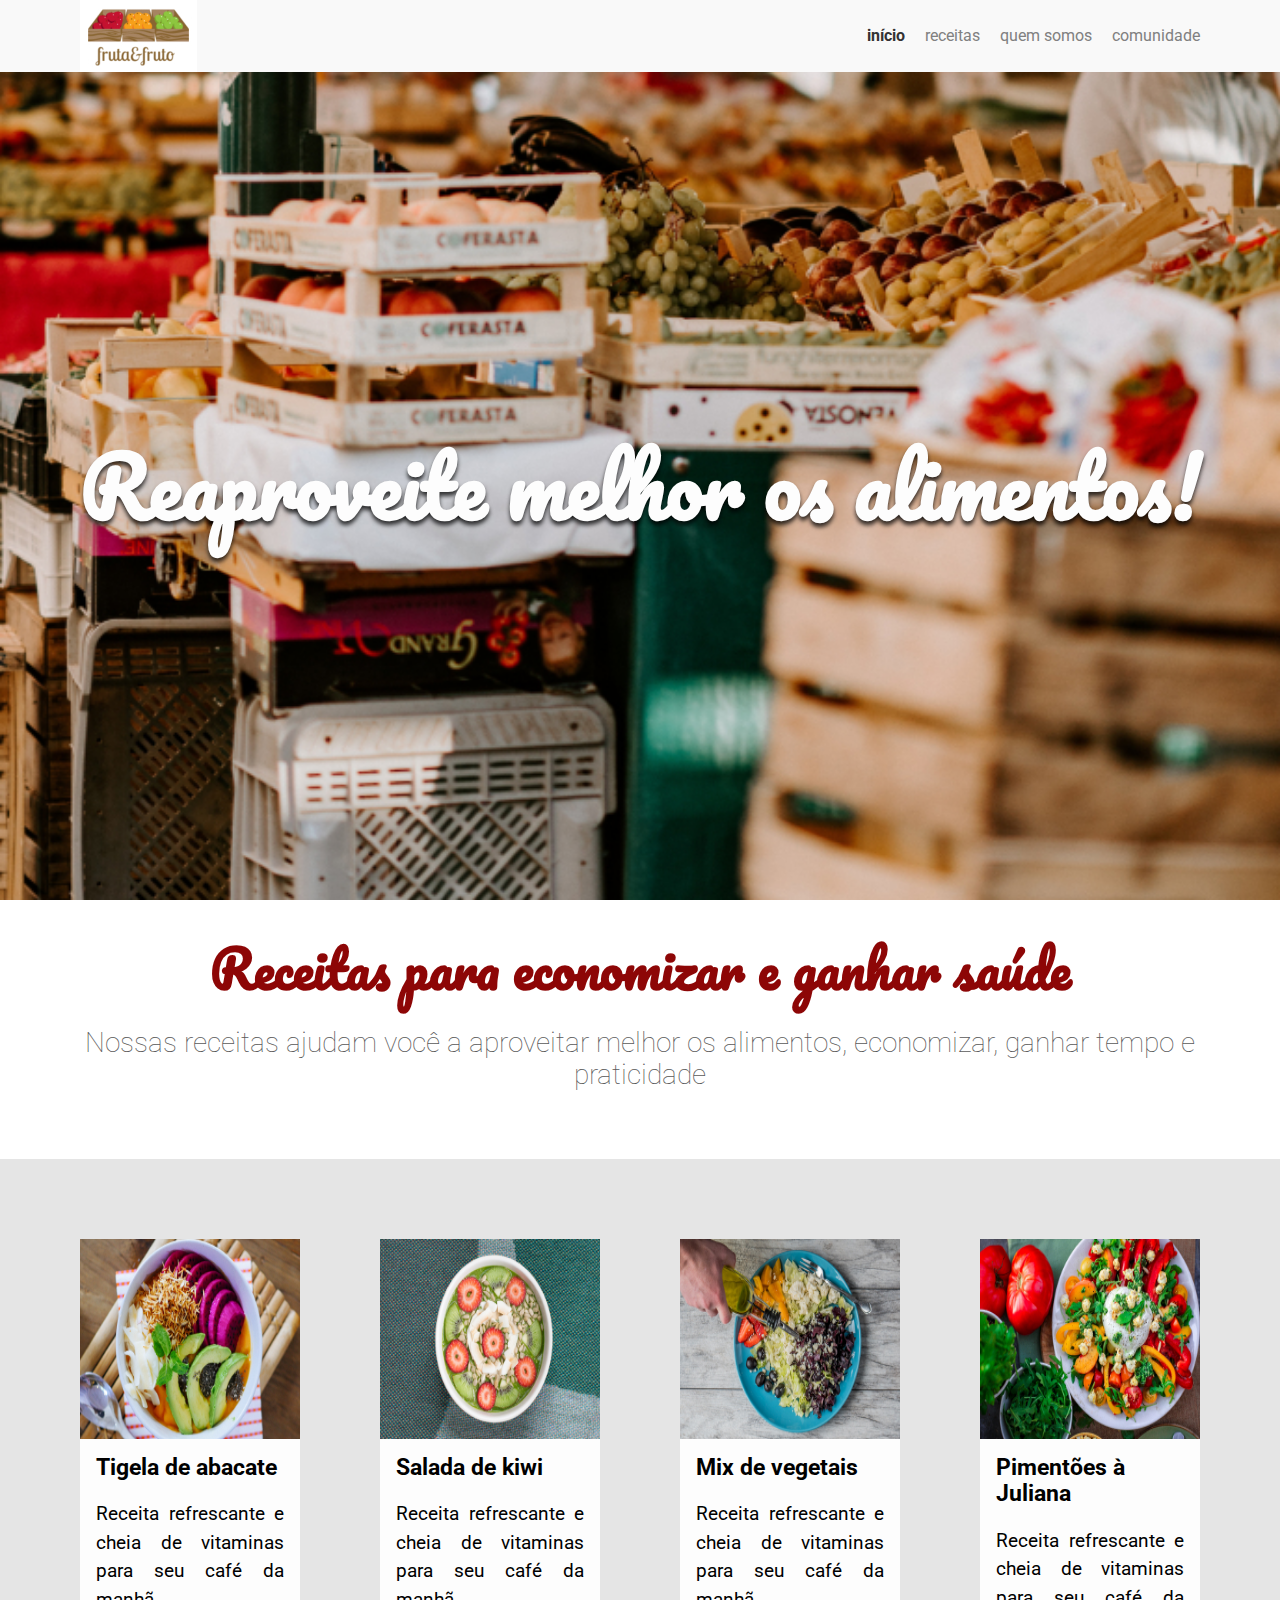
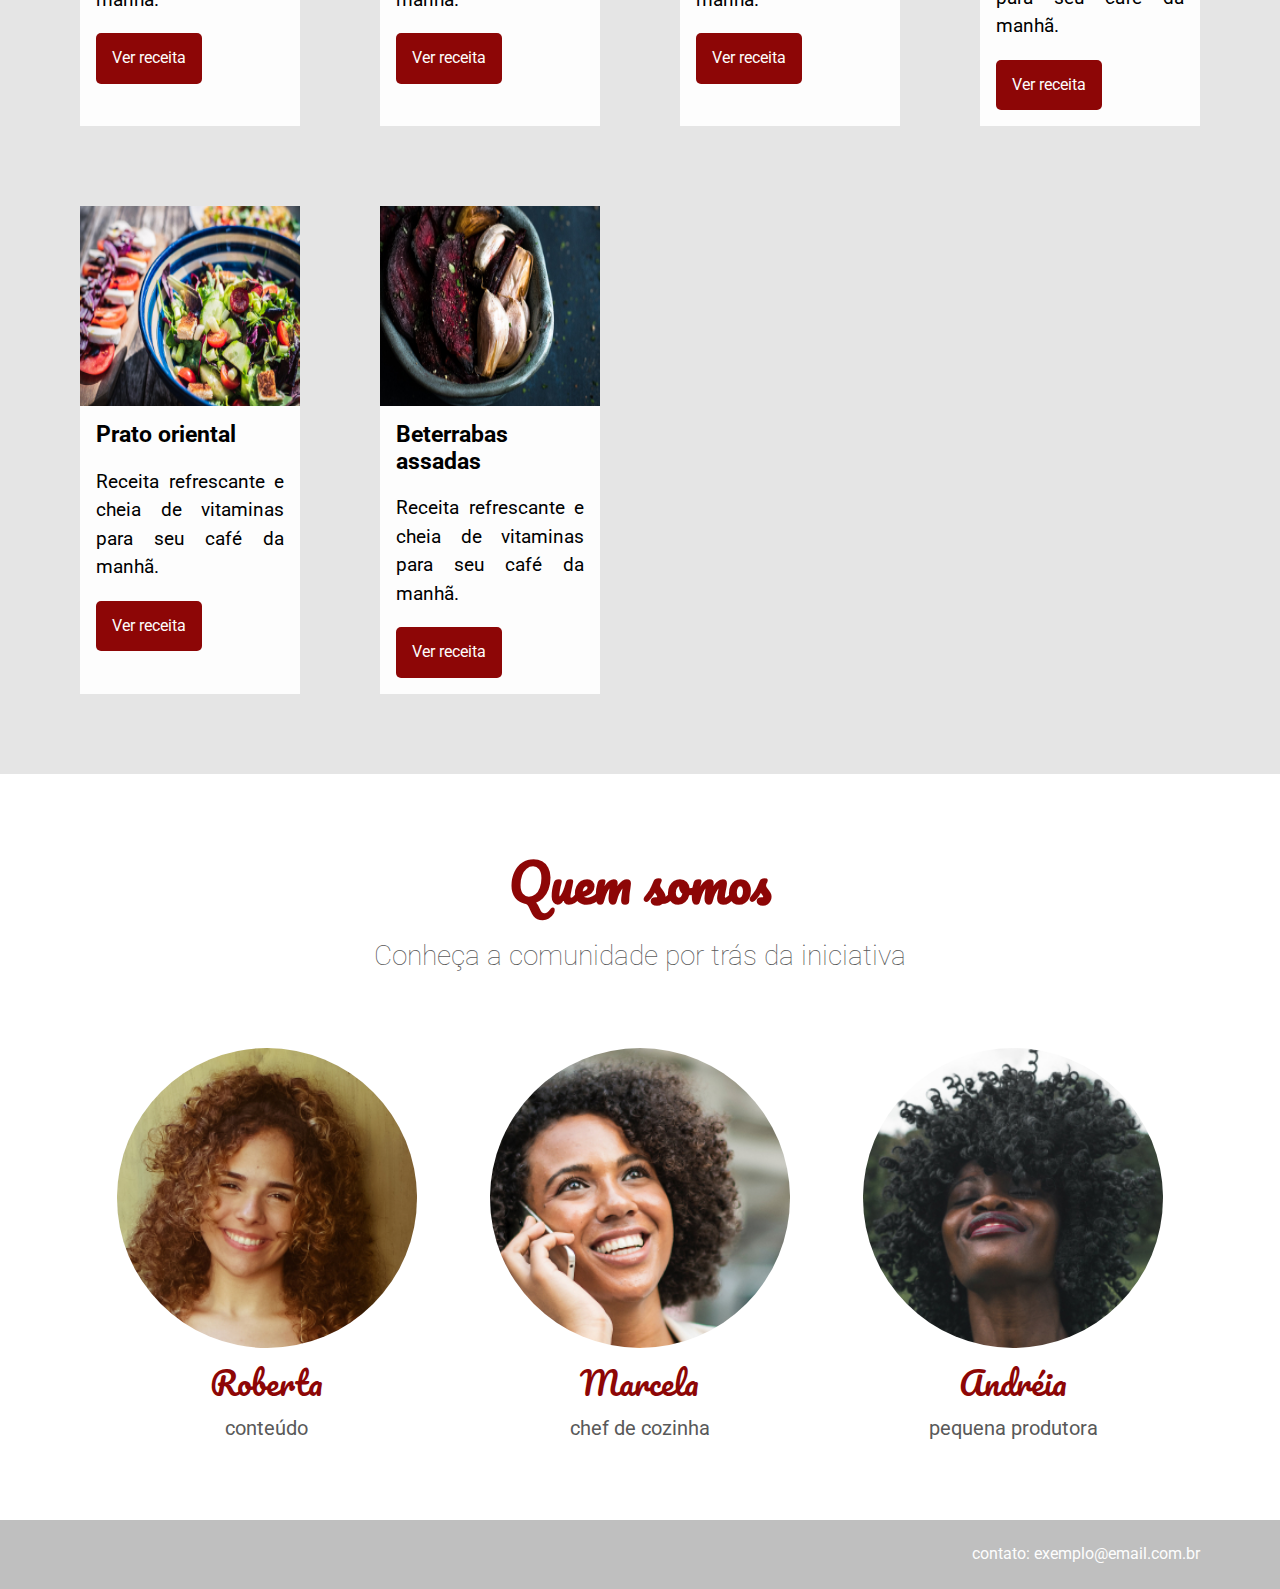
<file: Semana01CSS/index.html>
<!DOCTYPE html>
<html lang="pt-BR">
    <head>
        <link href="https://fonts.googleapis.com/css?family=Pacifico|Roboto:100,300,400,500,700,900" rel="stylesheet" />
        <meta charset="UTF-8" />
        <meta name="viewport" content="width=device-width, initial-scale=1.0" />
        <meta http-equiv="X-UA-Compatible" content="ie=edge" />
        <title>Fruta & Fruto</title>
        <link href="./assets/css/normalize.css" rel="stylesheet" />
        <link href="./assets/css/reset.css" rel="stylesheet" />
        <link rel="stylesheet" href="./assets/css/cabecalho.css">
        <link rel="stylesheet" href="./assets/css/menu/menu-lista.css">
        <link rel="stylesheet" href="./assets/css/menu/menu-item.css">
        <link rel="stylesheet" href="./assets/css/menu/menu-link.css">
        <link rel="stylesheet" href="./assets/css/banner/banner.css">
        <link rel="stylesheet" href="./assets/css/banner/banner-imagem.css">
        <link rel="stylesheet" href="./assets/css/banner/banner-titulo.css">
        <link rel="stylesheet" href="./assets/css/sobre/sobre.css">
        <link rel="stylesheet" href="./assets/css/sobre/sobre-descricao.css">
        <link rel="stylesheet" href="./assets/css/sobre/sobre-titulo.css">
        <link rel="stylesheet" href="./assets/css/receita/receita.css">
        <link rel="stylesheet" href="./assets/css/receita/receita-botao.css">
        <link rel="stylesheet" href="./assets/css/receita/receita-conteudo.css">
        <link rel="stylesheet" href="./assets/css/receita/receita-descricao.css">
        <link rel="stylesheet" href="./assets/css/receita/receita-imagem.css">
        <link rel="stylesheet" href="./assets/css/receita/receita-titulo.css">
        <link rel="stylesheet" href="./assets/css/receitas.css">
        <link rel="stylesheet" href="./assets/css/quemSomos/quemSomos.css">
        <link rel="stylesheet" href="./assets/css/quemSomos/quemSomos-titulo.css">
        <link rel="stylesheet" href="./assets/css/quemSomos/quemSomos-descricao.css">
        <link rel="stylesheet" href="./assets/css/pessoas.css">
        <link rel="stylesheet" href="./assets/css/pessoa/pessoa.css">
        <link rel="stylesheet" href="./assets/css/pessoa/pessoa-imagem.css">
        <link rel="stylesheet" href="./assets/css/pessoa/pessoa-funcao.css">
        <link rel="stylesheet" href="./assets/css/pessoa/pessoa-nome.css">
        <link rel="stylesheet" href="./assets/css/ropade.css">
        <link rel="stylesheet" href="./assets/css/logo.css">
    </head>
    <body>
        <header class="cabecalho">
            <img class="logo" alt="Fruta e Fruto" src="./assets/img/logo.jpg">
            <nav class="menu">
                <ul class="menu__lista">
                    <li class="menu__item"><a class="menu__link ativo" href="#">Início</a></li>
                    <li class="menu__item"><a class="menu__link" href="#">Receitas</a></li>
                    <li class="menu__item"><a class="menu__link" href="#">Quem somos</a></li>
                    <li class="menu__item"><a class="menu__link" href="#">Comunidade</a></li>
                </ul>
            </nav>
        </header>
        <section class="banner">
            <div class="banner__imagem"></div>
            <h2 class="banner__titulo">Reaproveite melhor os alimentos!</h2>
        </section>
        <section class="sobre">
            <h2 class="sobre__titulo">Receitas para economizar e ganhar saúde</h2>
            <p class="sobre__descricao">Nossas receitas ajudam você a aproveitar melhor os alimentos, economizar, ganhar tempo e praticidade</p>
        </section>
        <section class="receitas">
            <div class="receita">
                <img alt="Tigela de abacate" class="receita__imagem" src="./assets/img/receitas/tigela-de-abacate.jpg" />
                <div class="receita__conteudo">
                    <h4 class="receita__titulo">Tigela de abacate</h4>
                    <p class="receita__descricao">Receita refrescante e cheia de vitaminas para seu café da manhã.</p>
                    <button class="receita__botao">Ver receita</button>
                </div>
            </div>
            <div class="receita">
                <img alt="Salada de kiwi" class="receita__imagem" src="./assets/img/receitas/salada-de-kiwi.jpg" />
                <div class="receita__conteudo">
                    <h4 class="receita__titulo">Salada de kiwi</h4>
                    <p class="receita__descricao">Receita refrescante e cheia de vitaminas para seu café da manhã.</p>
                    <button class="receita__botao">Ver receita</button>
                </div>
            </div>
            <div class="receita">
                <img alt="Mix de vegetais" class="receita__imagem" src="./assets/img/receitas/mix-de-vegetais.jpg" />
                <div class="receita__conteudo">
                    <h4 class="receita__titulo">Mix de vegetais</h4>
                    <p class="receita__descricao">Receita refrescante e cheia de vitaminas para seu café da manhã.</p>
                    <button class="receita__botao">Ver receita</button>
                </div>
            </div>
            <div class="receita">
                <img alt="Pimentões à Juliana" class="receita__imagem" src="./assets/img/receitas/pimentoes-a-juliana.jpg" />
                <div class="receita__conteudo">
                    <h4 class="receita__titulo">Pimentões à Juliana</h4>
                    <p class="receita__descricao">Receita refrescante e cheia de vitaminas para seu café da manhã.</p>
                    <button class="receita__botao">Ver receita</button>
                </div>
            </div>
            <div class="receita">
                <img alt="Prato oriental" class="receita__imagem" src="./assets/img/receitas/prato-oriental.jpg" />
                <div class="receita__conteudo">
                    <h4 class="receita__titulo">Prato oriental</h4>
                    <p class="receita__descricao">Receita refrescante e cheia de vitaminas para seu café da manhã.</p>
                    <button class="receita__botao">Ver receita</button>
                </div>
            </div>
            <div class="receita">
                <img alt="Beterrabas assadas" class="receita__imagem" src="./assets/img/receitas/beterrabas-assadas.jpg" />
                <div class="receita__conteudo">
                    <h4 class="receita__titulo">Beterrabas assadas</h4>
                    <p class="receita__descricao">Receita refrescante e cheia de vitaminas para seu café da manhã.</p>
                    <button class="receita__botao">Ver receita</button>
                </div>
            </div>
        </section>
        <section class="quem-somos">
            <h3 class="quem-somos__titulo">Quem somos</h3>
            <p class="quem-somos__descricao">Conheça a comunidade por trás da iniciativa</p>
            <div class="pessoas">
                <div class="pessoa">
                    <div class="pessoa__imagem pessoa__imagem--roberta"></div>
                    <span class="pessoa__nome">Roberta</span>
                    <span class="pessoa__funcao">Conteúdo</span>
                </div>
                <div class="pessoa">
                    <div class="pessoa__imagem pessoa__imagem--marcela"></div>
                    <span class="pessoa__nome">Marcela</span>
                    <span class="pessoa__funcao">Chef de cozinha</span>
                </div>
                <div class="pessoa">
                    <div class="pessoa__imagem pessoa__imagem--andreia"></div>
                    <span class="pessoa__nome">Andréia</span>
                    <span class="pessoa__funcao">Pequena Produtora</span>
                </div>
            </div>
        </section>
            <footer class="rodape">
                Contato: exemplo@email.com.br
            </footer>
    </body>
</html>
</file>
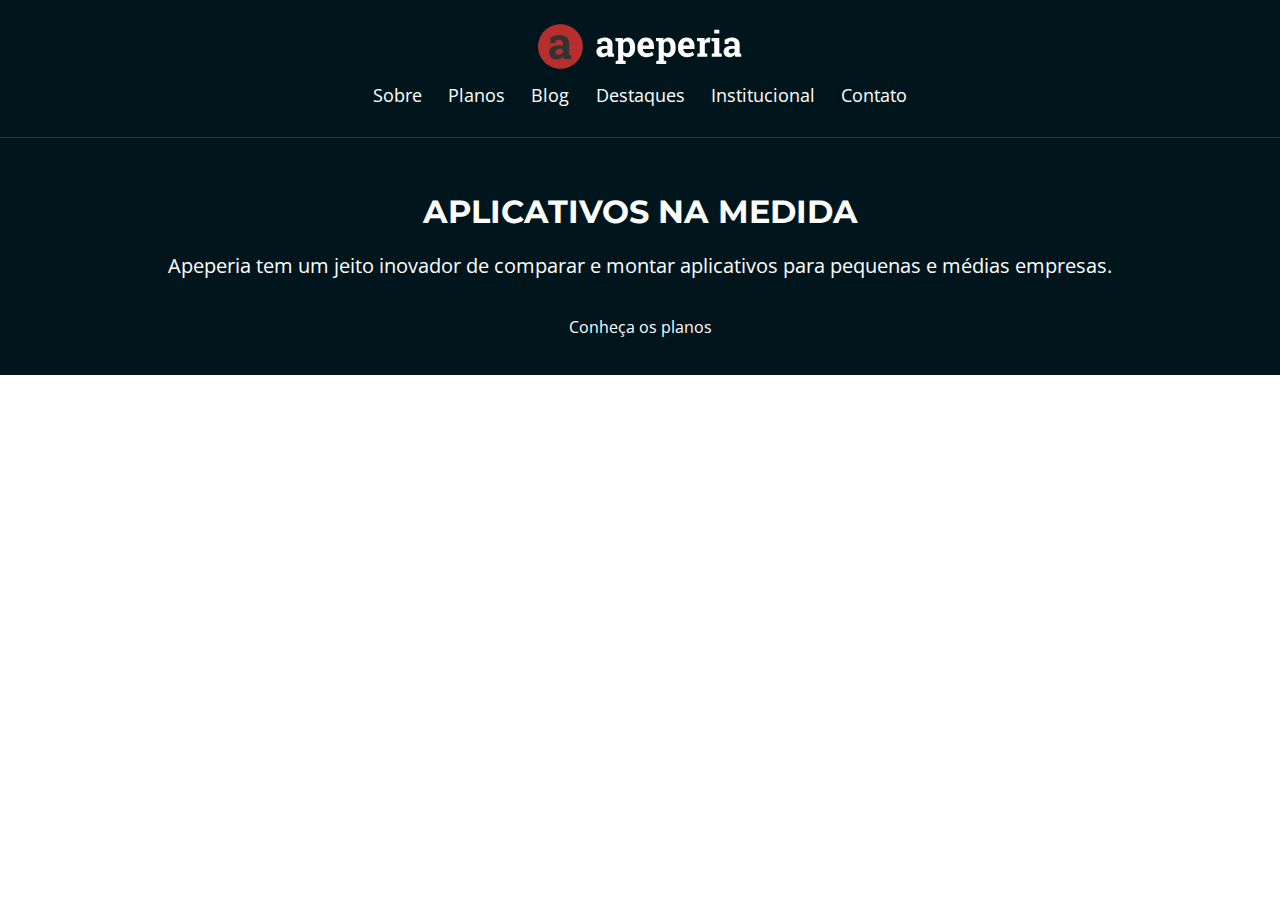
<file: Semana01CSSRecursivo/index.html>
<!DOCTYPE html>
<html lang="pt-br">
<head>
    <meta charset="UTF-8">
    <meta name="viewport" content>
    <meta http-equiv="X-UA-Compatible" content="IE=edge">
    <meta name="viewport" content="width=device-width, initial-scale=1.0">
    <title>HOME | Apeperia</title>
    <link href="./css/reset.css" rel="stylesheet">
    <link rel="preconnect" href="https://fonts.googleapis.com">
    <link rel="preconnect" href="https://fonts.gstatic.com" crossorigin>
    <link href="https://fonts.googleapis.com/css2?family=Montserrat:wght@300;400;700&family=Open+Sans:wght@300;400;700&display=swap" rel="stylesheet">
    <link href="./css/base.css" rel="stylesheet">
    <link href="./css/cabecalho.css" rel="stylesheet">
    <link rel="stylesheet" href="./css/chamada.css">
</head>
<body>
   <header class="cabecalho">
       <img src="img/logo-apeperia.svg" alt="Logo da Apeperia" class="cabecalho__logo">
       <nav class="cabecalho__navegacao">
           <ul>
               <li class="cabecalho__link"><a href="#">Sobre</a></li>
               <li class="cabecalho__link"><a href="#">Planos</a></li>
               <li class="cabecalho__link"><a href="#">Blog</a></li>
               <li class="cabecalho__link"><a href="#">Destaques</a></li>
               <li class="cabecalho__link"><a href="#">Institucional</a></li>
               <li class="cabecalho__link"><a href="#">Contato</a></li>
           </ul>
       </nav>
   </header>
   <main>
       <section class="chamada">
           <h1 class="chamada__titulo">Aplicativos Na Medida</h1>
           <p class="chamada__texto">Apeperia tem um jeito inovador de comparar e montar aplicativos para pequenas e médias empresas.</p>
           <a href="#" class="chamada__botao">Conheça os planos</a>
       </section>
   </main>
</body>
</html>
</file>
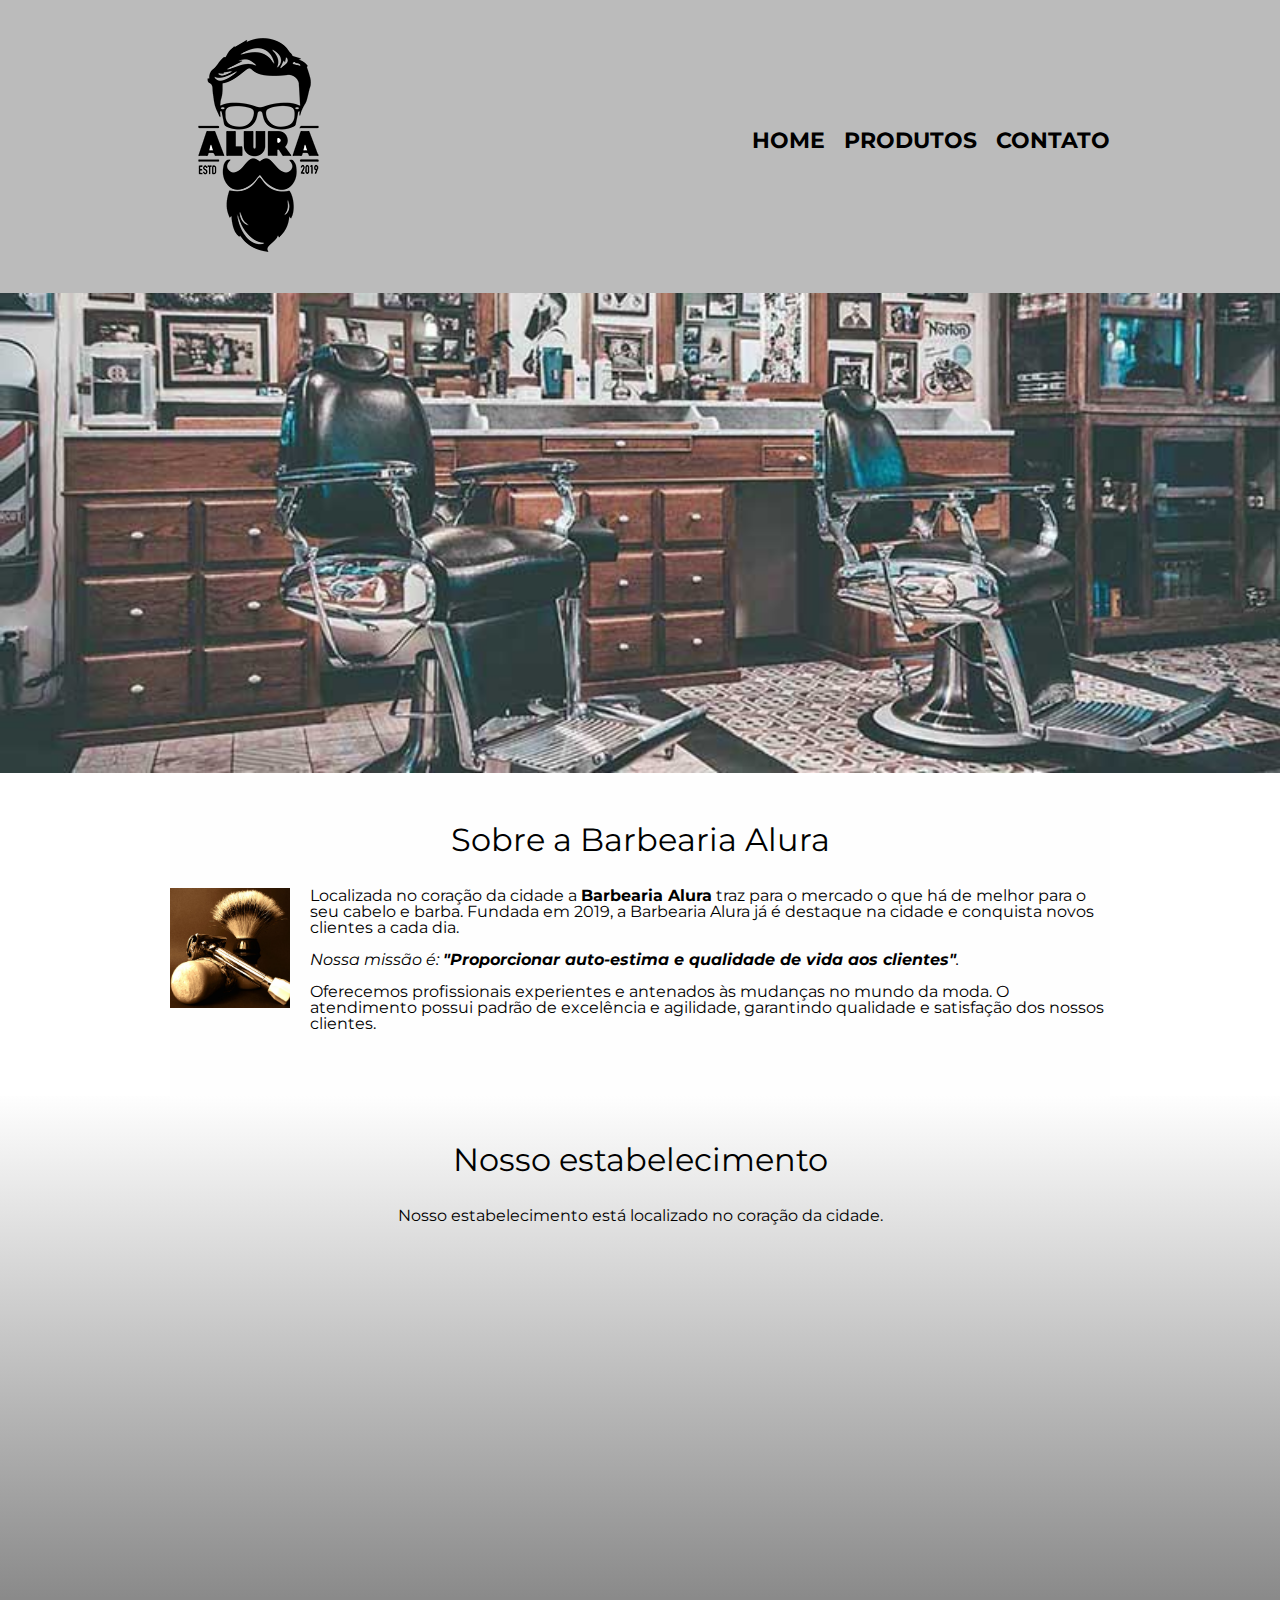
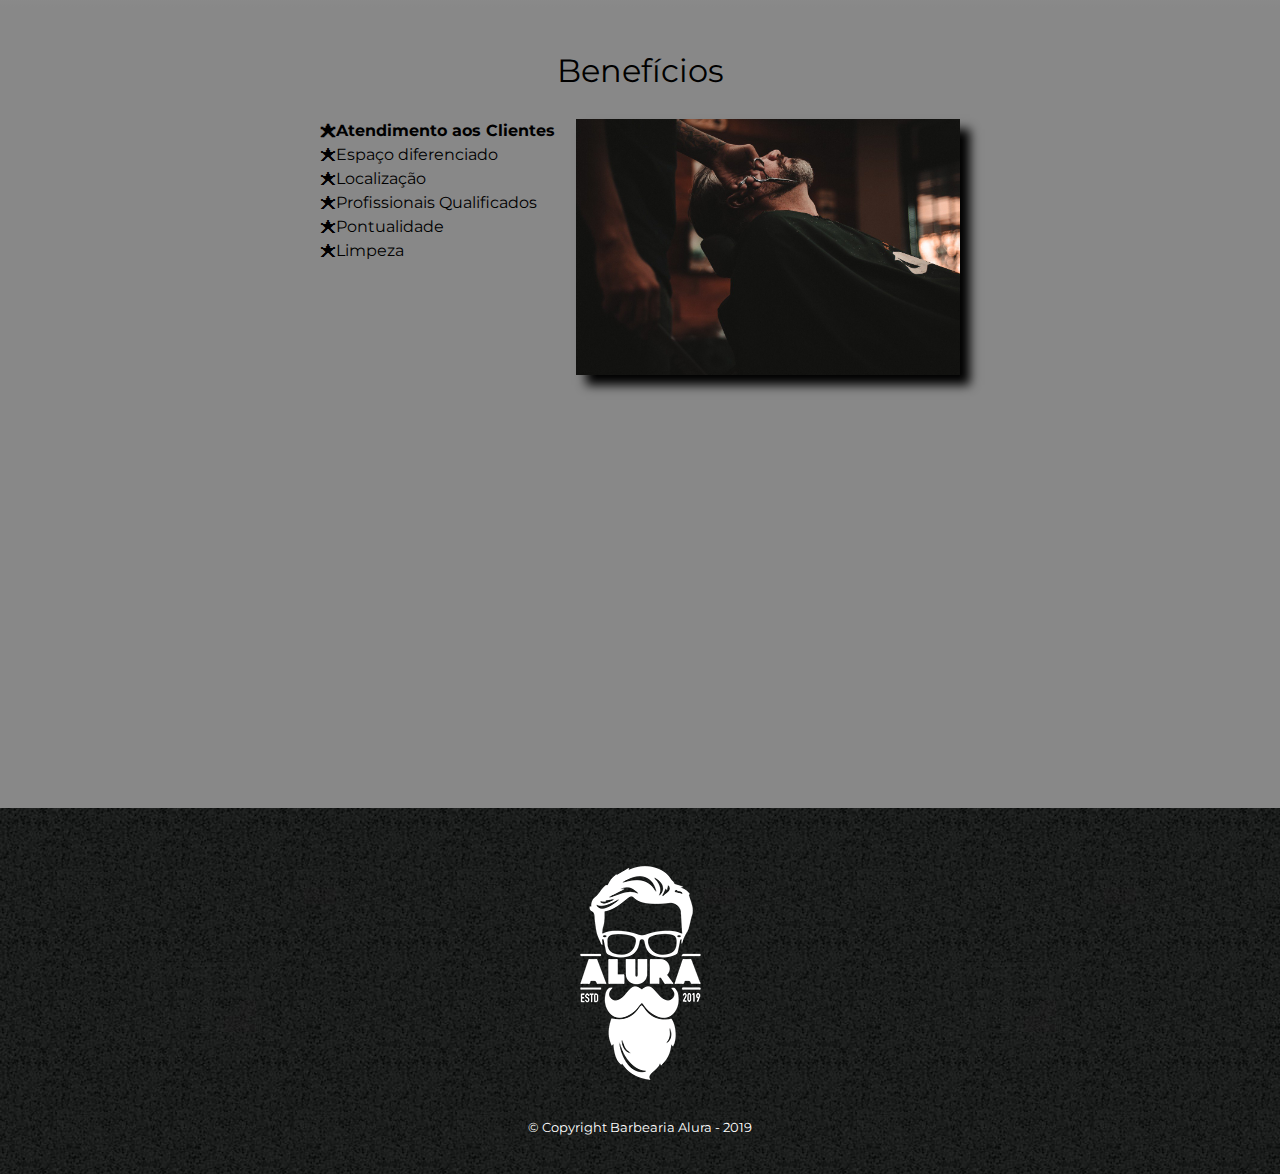
<file: Semana01Html/index.html>
<!DOCTYPE html>
<html lang="pt-br">
	<head>
		<meta charset="UTF-8">
		<meta name="viewport" content="width=device-width">
		<title>Barbearia Alura</title>

		<link rel="stylesheet" href="reset.css">
		<link rel="stylesheet" href="style.css">
		<link href="https://fonts.googleapis.com/css?family=Montserrat&display=swap" rel="stylesheet">
	</head>

	<body>
		<header>
			<div class="caixa">
				<h1><img src="logo.png"></h1>

				<nav>
					<ul>
						<li><a href="index.html">Home</a></li>
						<li><a href="produtos.html">Produtos</a></li>
						<li><a href="contato.html">Contato</a></li>
					</ul>
				</nav>
			</div>
		</header>

		<img class="banner" src="banner.jpg">

		<main>
			<section class="principal">
				<h2 class="titulo-principal">Sobre a Barbearia Alura</h2>

				<img class="utensilios" src="utensilios.jpg" alt="Utensilios de um barbeiro.">
		 
				<p>Localizada no coração da cidade a <strong>Barbearia Alura</strong> traz para o mercado o que há de melhor para o seu cabelo e barba. Fundada em 2019, a Barbearia Alura já é destaque na cidade e conquista novos clientes a cada dia.</p>

				<p id="missao"><em>Nossa missão é: <strong>"Proporcionar auto-estima e qualidade de vida aos clientes"</strong>.</em></p>

				<p>Oferecemos profissionais experientes e antenados às mudanças no mundo da moda. O atendimento possui padrão de excelência e agilidade, garantindo qualidade e satisfação dos nossos clientes.</p>
			</section>

			<section class="mapa">
				<h3 class="titulo-principal">Nosso estabelecimento</h3>
				<p>Nosso estabelecimento está localizado no coração da cidade.</p>

				<div class="mapa-conteudo">
					<iframe src="https://www.google.com/maps/embed?pb=!1m18!1m12!1m3!1d3656.4483278365396!2d-46.63466568562861!3d-23.588249068469487!2m3!1f0!2f0!3f0!3m2!1i1024!2i768!4f13.1!3m3!1m2!1s0x94ce5a2b2ed7f3a1%3A0xab35da2f5ca62674!2sCaelum!5e0!3m2!1spt-BR!2sbr!4v1568814489656!5m2!1spt-BR!2sbr" width="100%" height="300" frameborder="0" style="border:0;" allowfullscreen=""></iframe>
				</div>
			</section>

			<section class="beneficios">
				<h3 class="titulo-principal">Benefícios</h3>

				<div class="conteudo-beneficios">
					<ul class="lista-beneficios">
						<li class="itens">Atendimento aos Clientes</li>
						<li class="itens">Espaço diferenciado</li>
						<li class="itens">Localização</li>
						<li class="itens">Profissionais Qualificados</li>
						<li class="itens">Pontualidade</li>
						<li class="itens">Limpeza</li>
					</ul><img src="beneficios.jpg" class="imagem-beneficios">
				</div>

				<div class="video">
					<iframe width="100%" height="315" src="https://www.youtube.com/embed/wcVVXUV0YUY" frameborder="0" allow="accelerometer; autoplay; encrypted-media; gyroscope; picture-in-picture" allowfullscreen></iframe>
				</div>
			</section>
		</main>

		<footer>
			<img src="logo-branco.png">
			<p class="copyright">&copy; Copyright Barbearia Alura - 2019</p>
		</footer>
	</body>
</html
</file>
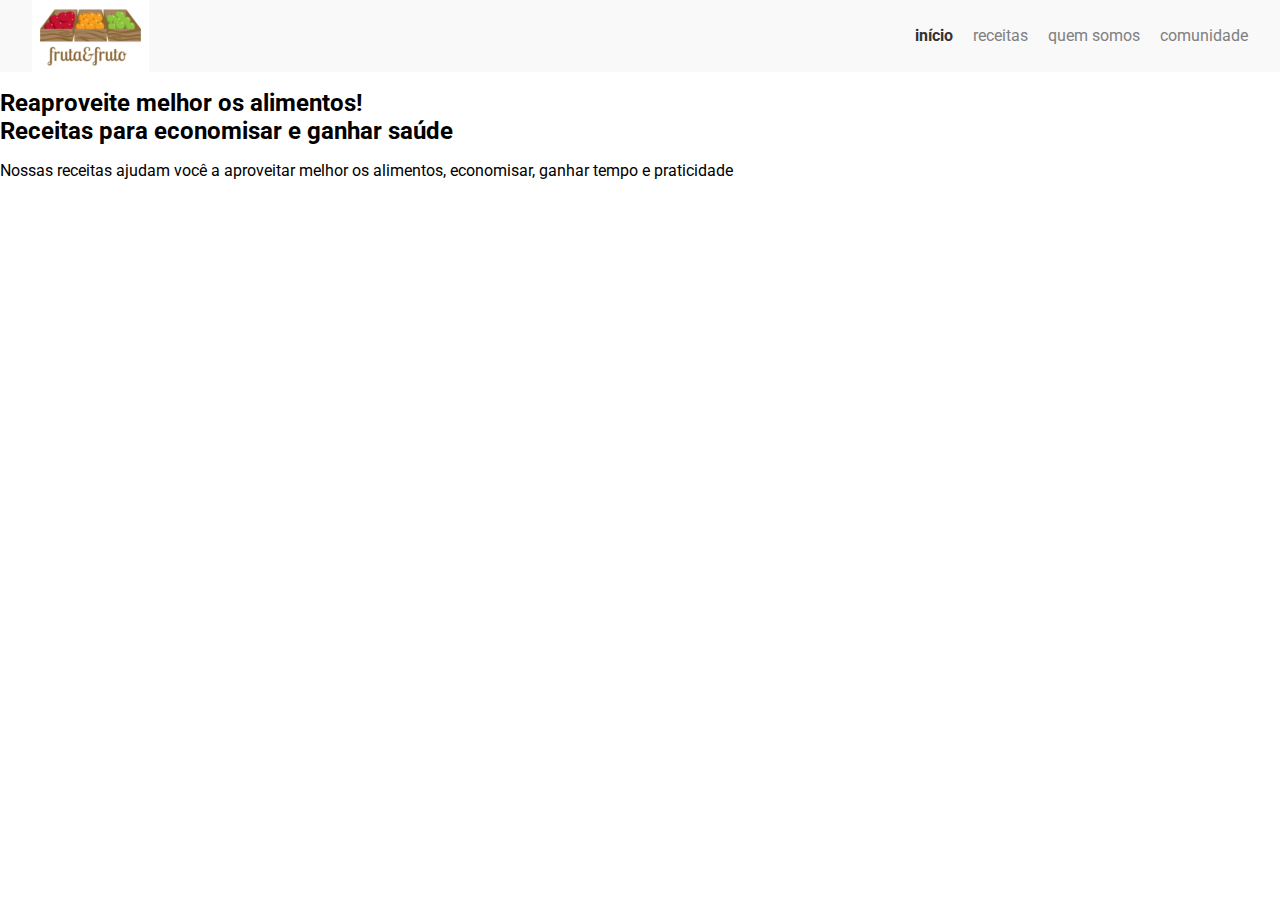
<file: Semana01CSS/gabarito/2.1/index.html>
<!DOCTYPE html>
<html lang="pt-BR">
    <head>
        <link href="https://fonts.googleapis.com/css?family=Pacifico|Roboto:100,300,400,500,700,900" rel="stylesheet" />
        <meta charset="UTF-8" />
        <meta name="viewport" content="width=device-width, initial-scale=1.0" />
        <meta http-equiv="X-UA-Compatible" content="ie=edge" />
        <title>Fruta & Fruto</title>
        <link href="./assets/css/normalize.css" rel="stylesheet" />
        <link href="./assets/css/reset.css" rel="stylesheet" />
        <link rel="stylesheet" href="./assets/css/cabecalho.css">
        <link rel="stylesheet" href="./assets/css/menu/menu-lista.css">
        <link rel="stylesheet" href="./assets/css/menu/menu-item.css">
        <link rel="stylesheet" href="./assets/css/menu/menu-link.css">
    </head>
    <body>
        <header class="cabecalho">
            <img class="logo" alt="Fruta e Fruto" src="./assets/img/logo.jpg">
            <nav class="menu">
                <ul class="menu__lista">
                    <li class="menu__item"><a class="menu__link ativo" href="#">Início</a></li>
                    <li class="menu__item"><a class="menu__link" href="#">Receitas</a></li>
                    <li class="menu__item"><a class="menu__link" href="#">Quem somos</a></li>
                    <li class="menu__item"><a class="menu__link" href="#">Comunidade</a></li>
                </ul>
            </nav>
        </header>
        <section class="banner">
            <img class="banner__imagem">
            <h2 class="banner__titulo">Reaproveite melhor os alimentos!</h2>
        </section>
        <section class="sobre">
            <h2 class="sobre__titulo">Receitas para economisar e ganhar saúde</h2>
            <p class="sobre__descricao">Nossas receitas ajudam você a aproveitar melhor os alimentos, economisar, ganhar tempo e praticidade</p>
        </section>
    </body>
</html>
</file>
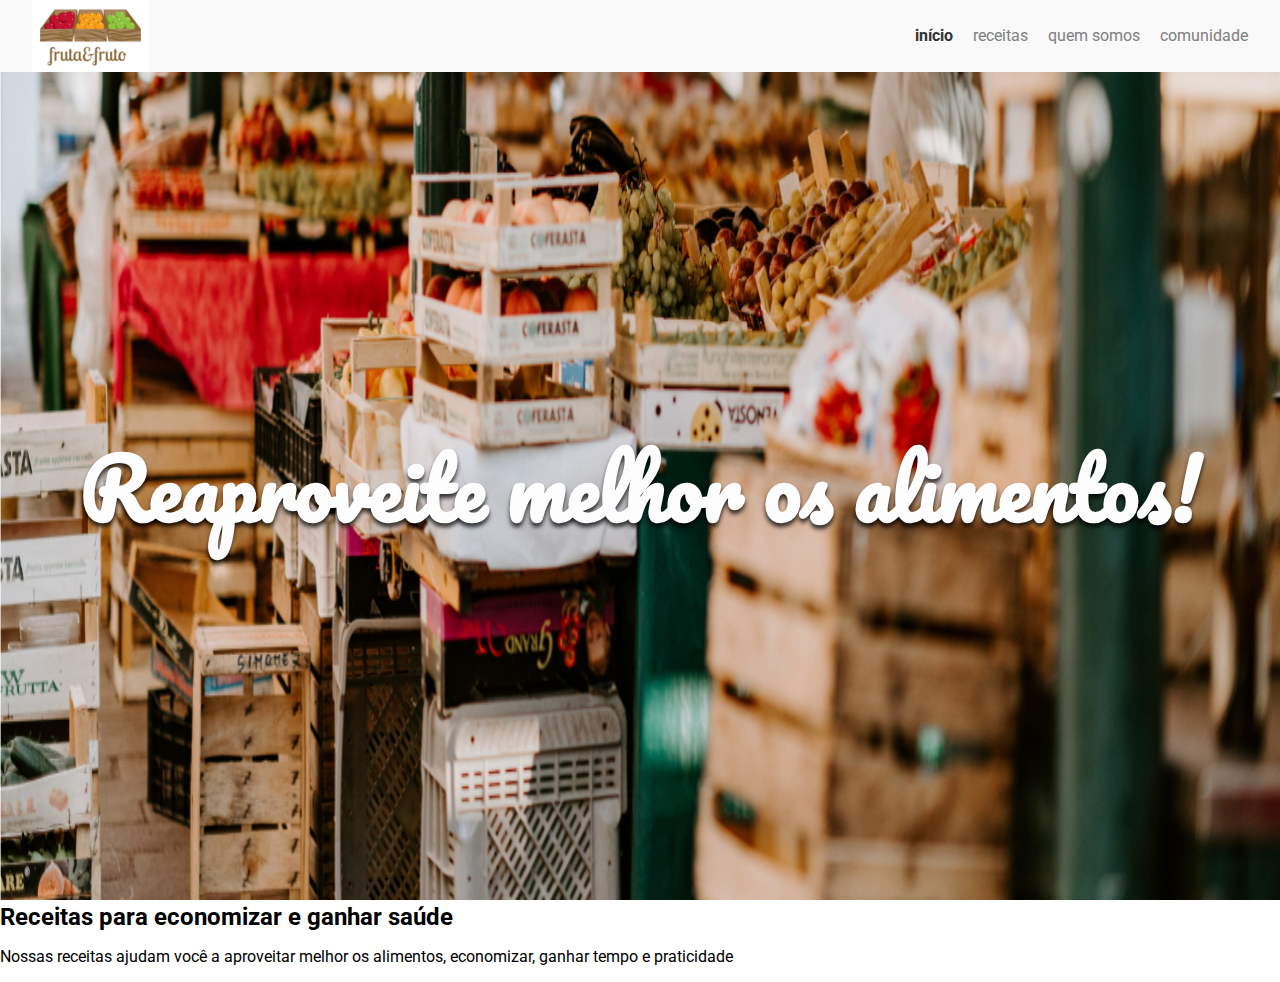
<file: Semana01CSS/gabarito/2.2/index.html>
<!DOCTYPE html>
<html lang="pt-BR">
    <head>
        <link href="https://fonts.googleapis.com/css?family=Pacifico|Roboto:100,300,400,500,700,900" rel="stylesheet" />
        <meta charset="UTF-8" />
        <meta name="viewport" content="width=device-width, initial-scale=1.0" />
        <meta http-equiv="X-UA-Compatible" content="ie=edge" />
        <title>Fruta & Fruto</title>
        <link href="./assets/css/normalize.css" rel="stylesheet" />
        <link href="./assets/css/reset.css" rel="stylesheet" />
        <link rel="stylesheet" href="./assets/css/cabecalho.css">
        <link rel="stylesheet" href="./assets/css/menu/menu-lista.css">
        <link rel="stylesheet" href="./assets/css/menu/menu-item.css">
        <link rel="stylesheet" href="./assets/css/menu/menu-link.css">
        <link rel="stylesheet" href="./assets/css/banner/banner.css">
        <link rel="stylesheet" href="./assets/css/banner/banner-imagem.css">
        <link rel="stylesheet" href="./assets/css/banner/banner-titulo.css">
    </head>
    <body>
        <header class="cabecalho">
            <img class="logo" alt="Fruta e Fruto" src="./assets/img/logo.jpg">
            <nav class="menu">
                <ul class="menu__lista">
                    <li class="menu__item"><a class="menu__link ativo" href="#">Início</a></li>
                    <li class="menu__item"><a class="menu__link" href="#">Receitas</a></li>
                    <li class="menu__item"><a class="menu__link" href="#">Quem somos</a></li>
                    <li class="menu__item"><a class="menu__link" href="#">Comunidade</a></li>
                </ul>
            </nav>
        </header>
        <section class="banner">
            <img class="banner__imagem" src="./assets/img/banner.jpg">
            <h2 class="banner__titulo">Reaproveite melhor os alimentos!</h2>
        </section>
        <section class="sobre">
            <h2 class="sobre__titulo">Receitas para economizar e ganhar saúde</h2>
            <p class="sobre__descricao">Nossas receitas ajudam você a aproveitar melhor os alimentos, economizar, ganhar tempo e praticidade</p>
        </section>
    </body>
</html>
</file>
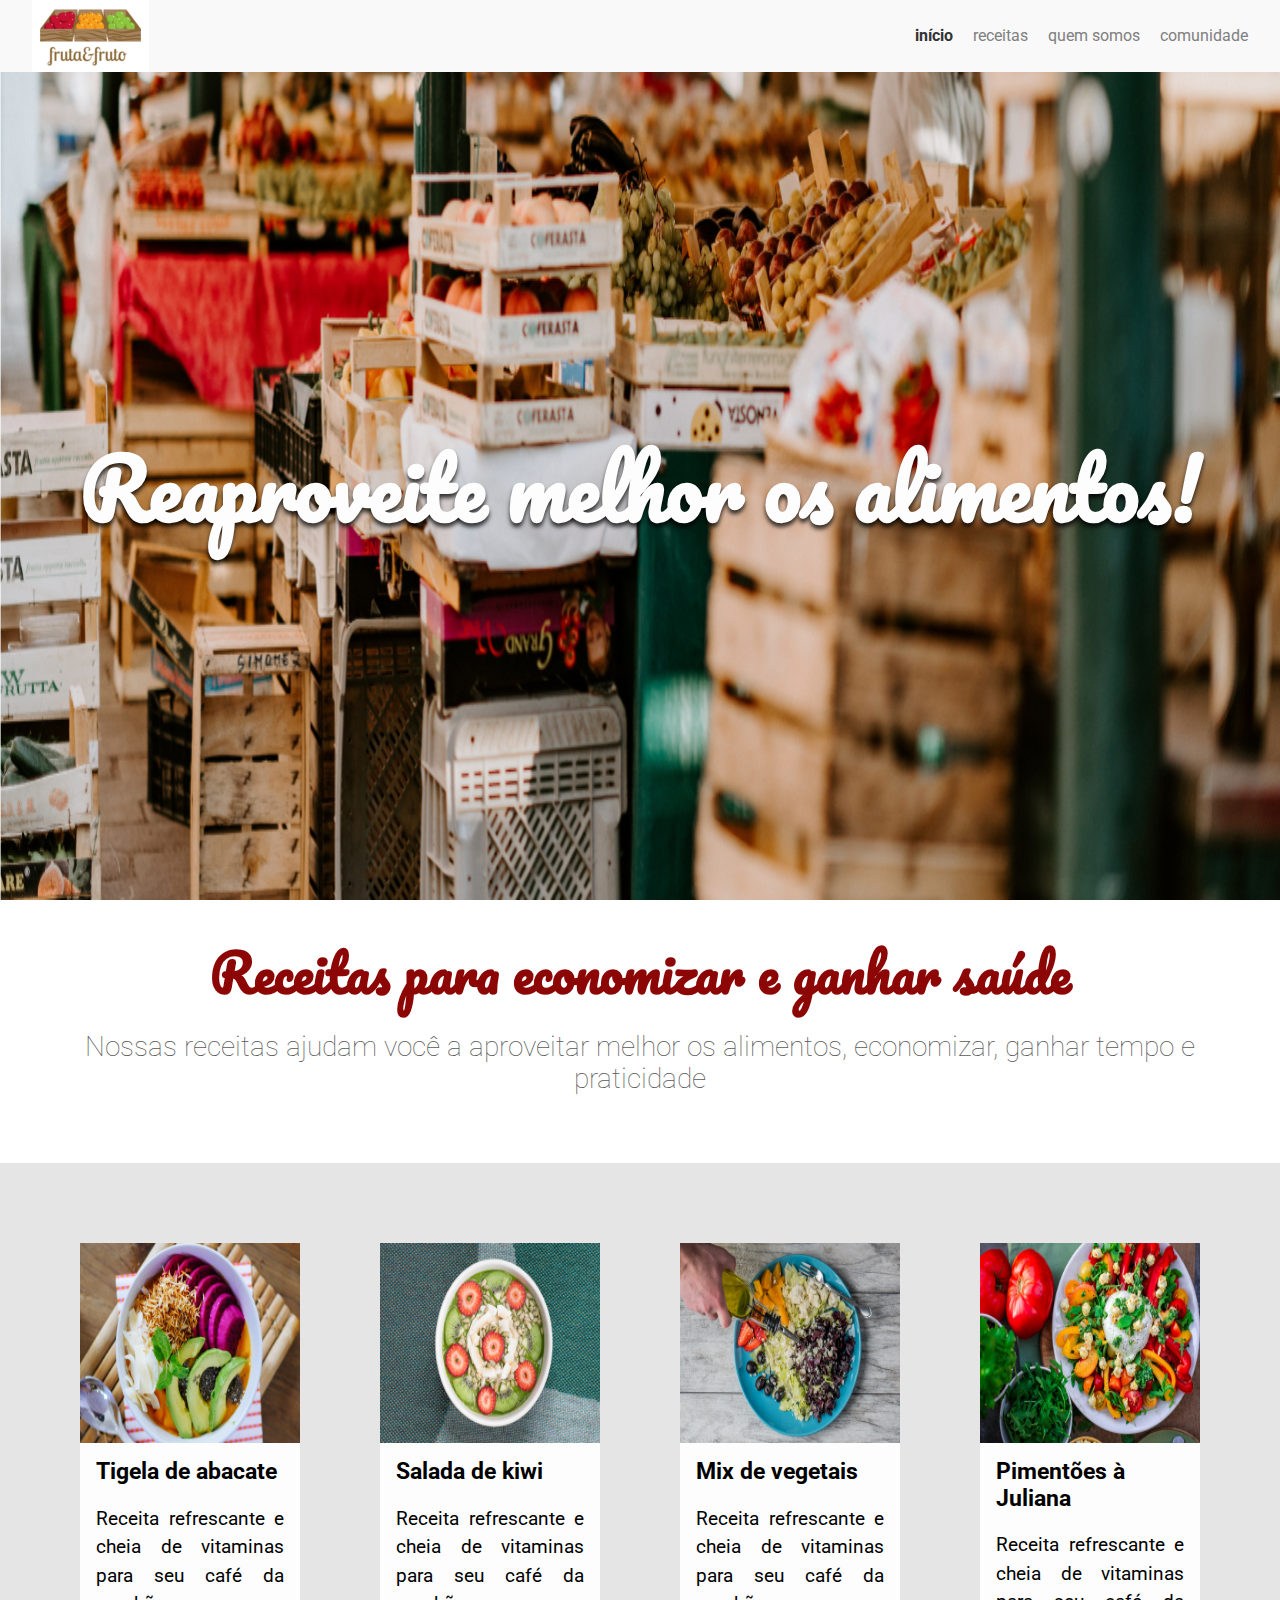
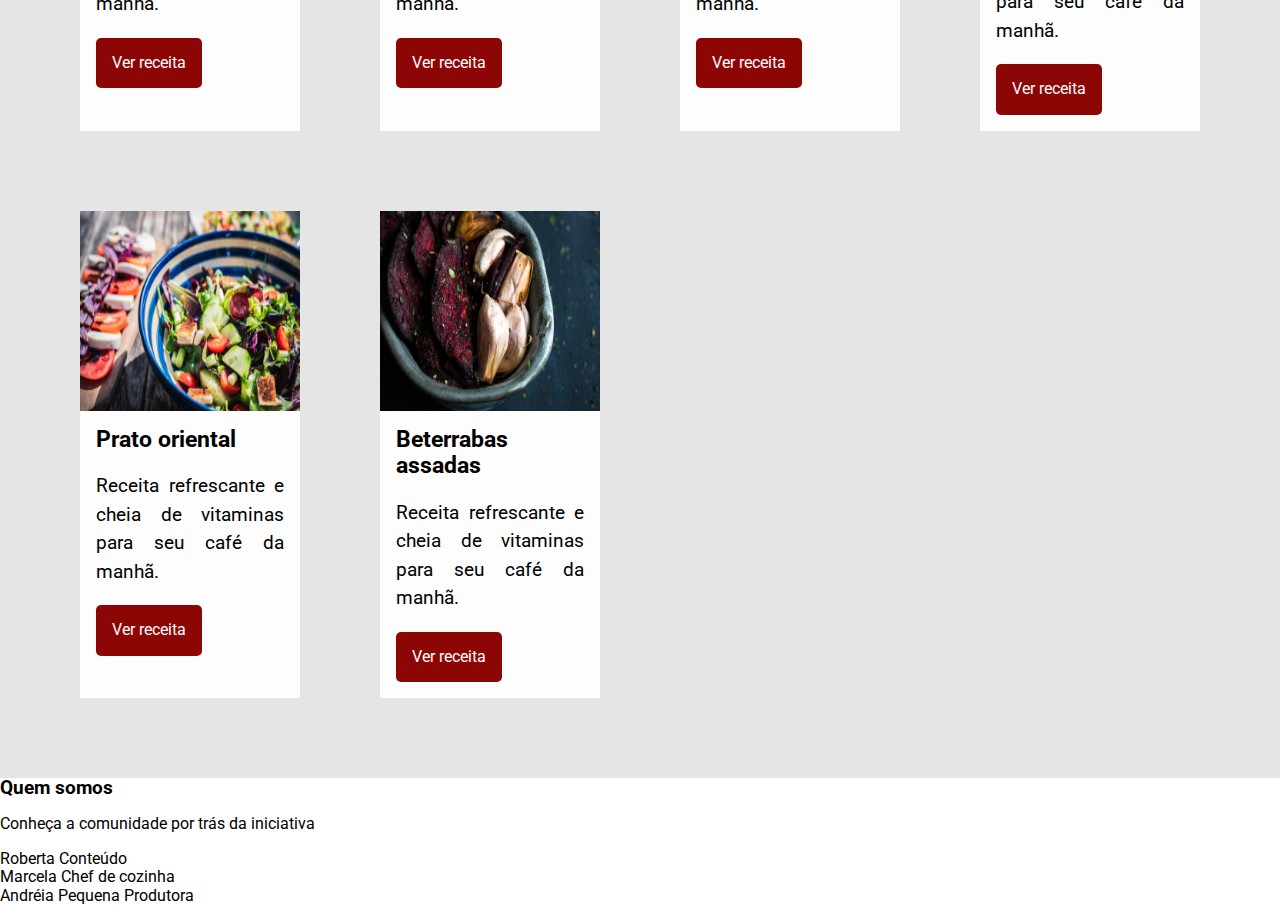
<file: Semana01CSS/gabarito/arquitetura-css-aula4/4.1/index.html>
<!DOCTYPE html>
<html lang="pt-BR">
    <head>
        <link href="https://fonts.googleapis.com/css?family=Pacifico|Roboto:100,300,400,500,700,900" rel="stylesheet" />
        <meta charset="UTF-8" />
        <meta name="viewport" content="width=device-width, initial-scale=1.0" />
        <meta http-equiv="X-UA-Compatible" content="ie=edge" />
        <title>Fruta & Fruto</title>
        <link href="./assets/css/normalize.css" rel="stylesheet" />
        <link href="./assets/css/reset.css" rel="stylesheet" />
        <link rel="stylesheet" href="./assets/css/cabecalho.css">
        <link rel="stylesheet" href="./assets/css/menu/menu-lista.css">
        <link rel="stylesheet" href="./assets/css/menu/menu-item.css">
        <link rel="stylesheet" href="./assets/css/menu/menu-link.css">
        <link rel="stylesheet" href="./assets/css/banner/banner.css">
        <link rel="stylesheet" href="./assets/css/banner/banner-imagem.css">
        <link rel="stylesheet" href="./assets/css/banner/banner-titulo.css">
        <link rel="stylesheet" href="./assets/css/sobre/sobre.css">
        <link rel="stylesheet" href="./assets/css/sobre/sobre-descricao.css">
        <link rel="stylesheet" href="./assets/css/sobre/sobre-titulo.css">
        <link rel="stylesheet" href="./assets/css/receita/receita.css">
        <link rel="stylesheet" href="./assets/css/receita/receita-botao.css">
        <link rel="stylesheet" href="./assets/css/receita/receita-conteudo.css">
        <link rel="stylesheet" href="./assets/css/receita/receita-descricao.css">
        <link rel="stylesheet" href="./assets/css/receita/receita-imagem.css">
        <link rel="stylesheet" href="./assets/css/receita/receita-titulo.css">
        <link rel="stylesheet" href="./assets/css/receitas.css">
    </head>
    <body>
        <header class="cabecalho">
            <img class="logo" alt="Fruta e Fruto" src="./assets/img/logo.jpg">
            <nav class="menu">
                <ul class="menu__lista">
                    <li class="menu__item"><a class="menu__link ativo" href="#">Início</a></li>
                    <li class="menu__item"><a class="menu__link" href="#">Receitas</a></li>
                    <li class="menu__item"><a class="menu__link" href="#">Quem somos</a></li>
                    <li class="menu__item"><a class="menu__link" href="#">Comunidade</a></li>
                </ul>
            </nav>
        </header>
        <section class="banner">
            <img class="banner__imagem" src="./assets/img/banner.jpg">
            <h2 class="banner__titulo">Reaproveite melhor os alimentos!</h2>
        </section>
        <section class="sobre">
            <h2 class="sobre__titulo">Receitas para economizar e ganhar saúde</h2>
            <p class="sobre__descricao">Nossas receitas ajudam você a aproveitar melhor os alimentos, economizar, ganhar tempo e praticidade</p>
        </section>
        <section class="receitas">
            <div class="receita">
                <img alt="Tigela de abacate" class="receita__imagem" src="./assets/img/receitas/tigela-de-abacate.jpg" />
                <div class="receita__conteudo">
                    <h4 class="receita__titulo">Tigela de abacate</h4>
                    <p class="receita__descricao">Receita refrescante e cheia de vitaminas para seu café da manhã.</p>
                    <button class="receita__botao">Ver receita</button>
                </div>
            </div>
            <div class="receita">
                <img alt="Salada de kiwi" class="receita__imagem" src="./assets/img/receitas/salada-de-kiwi.jpg" />
                <div class="receita__conteudo">
                    <h4 class="receita__titulo">Salada de kiwi</h4>
                    <p class="receita__descricao">Receita refrescante e cheia de vitaminas para seu café da manhã.</p>
                    <button class="receita__botao">Ver receita</button>
                </div>
            </div>
            <div class="receita">
                <img alt="Mix de vegetais" class="receita__imagem" src="./assets/img/receitas/mix-de-vegetais.jpg" />
                <div class="receita__conteudo">
                    <h4 class="receita__titulo">Mix de vegetais</h4>
                    <p class="receita__descricao">Receita refrescante e cheia de vitaminas para seu café da manhã.</p>
                    <button class="receita__botao">Ver receita</button>
                </div>
            </div>
            <div class="receita">
                <img alt="Pimentões à Juliana" class="receita__imagem" src="./assets/img/receitas/pimentoes-a-juliana.jpg" />
                <div class="receita__conteudo">
                    <h4 class="receita__titulo">Pimentões à Juliana</h4>
                    <p class="receita__descricao">Receita refrescante e cheia de vitaminas para seu café da manhã.</p>
                    <button class="receita__botao">Ver receita</button>
                </div>
            </div>
            <div class="receita">
                <img alt="Prato oriental" class="receita__imagem" src="./assets/img/receitas/prato-oriental.jpg" />
                <div class="receita__conteudo">
                    <h4 class="receita__titulo">Prato oriental</h4>
                    <p class="receita__descricao">Receita refrescante e cheia de vitaminas para seu café da manhã.</p>
                    <button class="receita__botao">Ver receita</button>
                </div>
            </div>
            <div class="receita">
                <img alt="Beterrabas assadas" class="receita__imagem" src="./assets/img/receitas/beterrabas-assadas.jpg" />
                <div class="receita__conteudo">
                    <h4 class="receita__titulo">Beterrabas assadas</h4>
                    <p class="receita__descricao">Receita refrescante e cheia de vitaminas para seu café da manhã.</p>
                    <button class="receita__botao">Ver receita</button>
                </div>
            </div>
        </section>
        <section class="quem-somos">
            <h3 class="quem-somos__titulo">Quem somos</h3>
            <p class="quem-somos__descricao">Conheça a comunidade por trás da iniciativa</p>
            <div class="pessoas">
                <div class="pessoa">
                    <div class="pessoa__imagem pessoa__imagem--roberta"></div>
                    <span class="pessoa__nome">Roberta</span>
                    <span class="pessoa__funcao">Conteúdo</span>
                </div>
                <div class="pessoa">
                    <div class="pessoa__imagem pessoa__imagem--marcela"></div>
                    <span class="pessoa__nome">Marcela</span>
                    <span class="pessoa__funcao">Chef de cozinha</span>
                </div>
                <div class="pessoa">
                    <div class="pessoa__imagem pessoa__imagem--andreia"></div>
                    <span class="pessoa__nome">Andréia</span>
                    <span class="pessoa__funcao">Pequena Produtora</span>
                </div>
            </div>
        </section>
    </body>
</html>
</file>
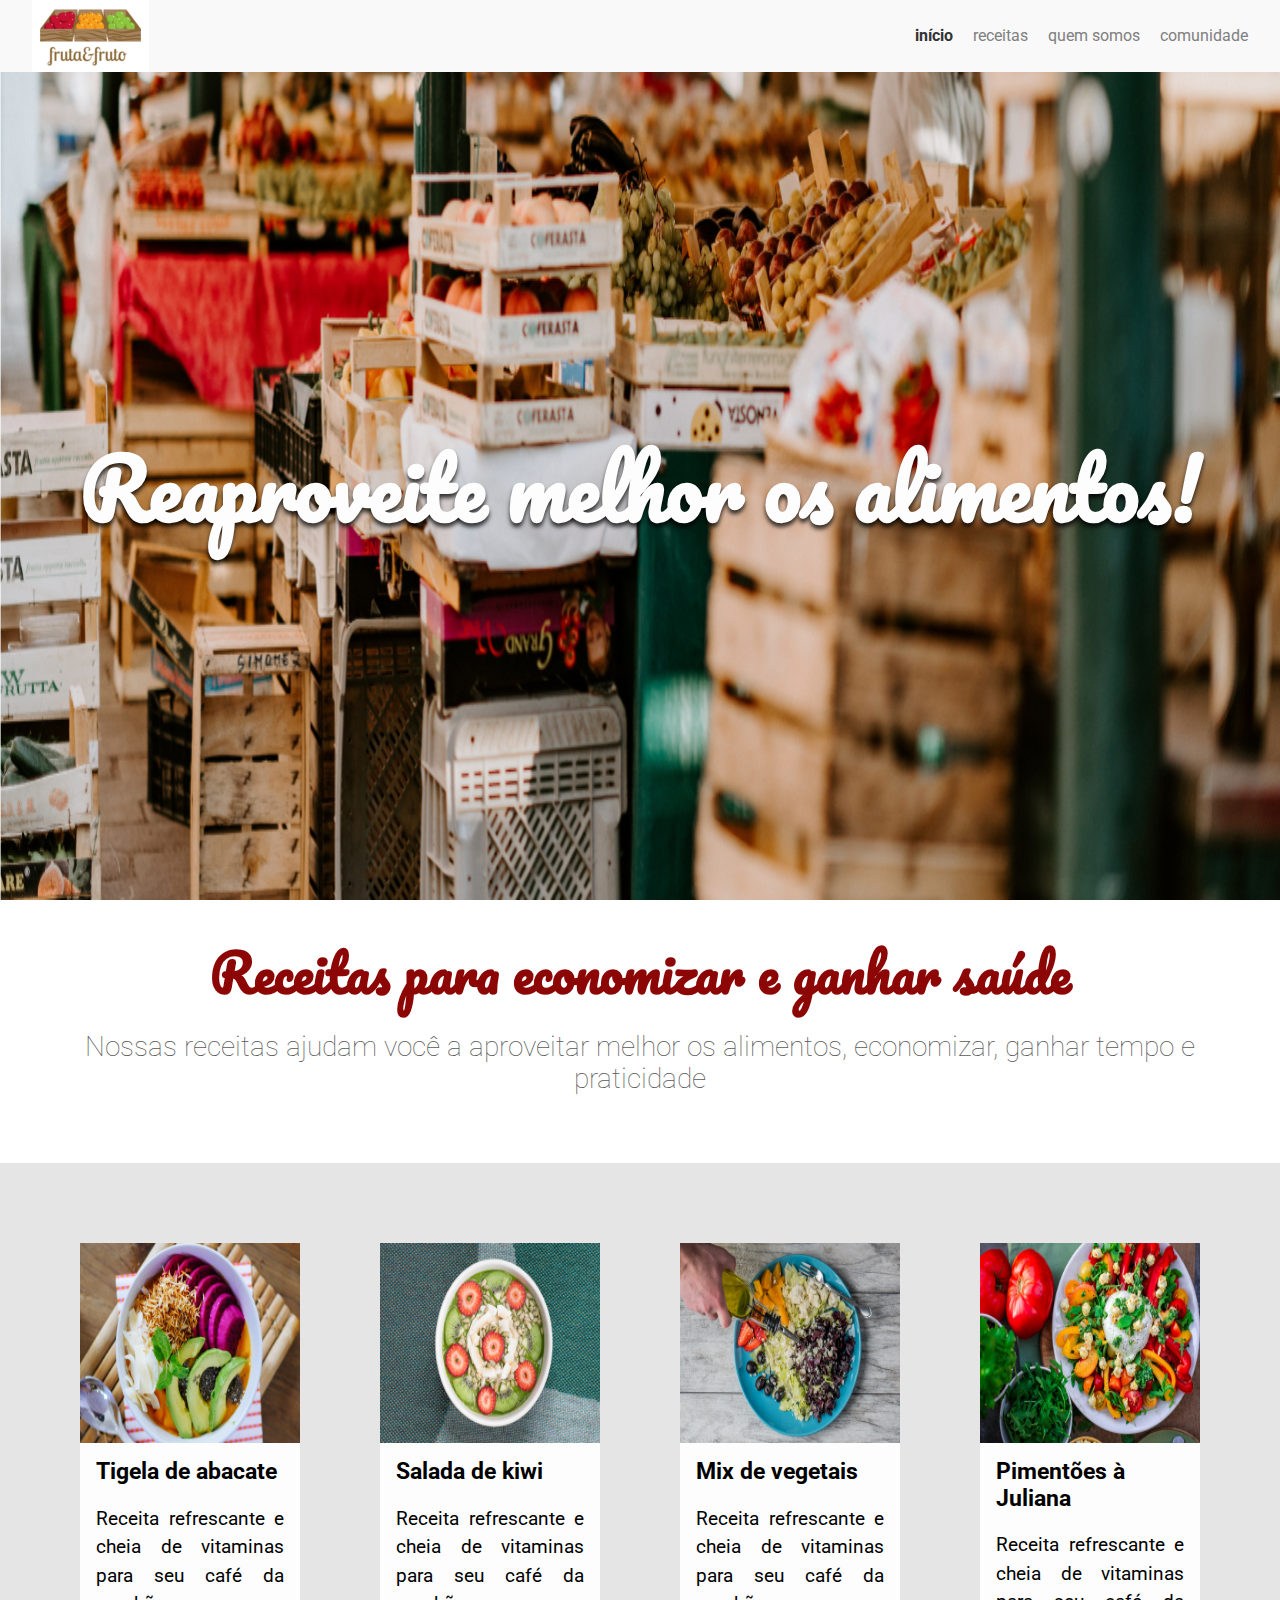
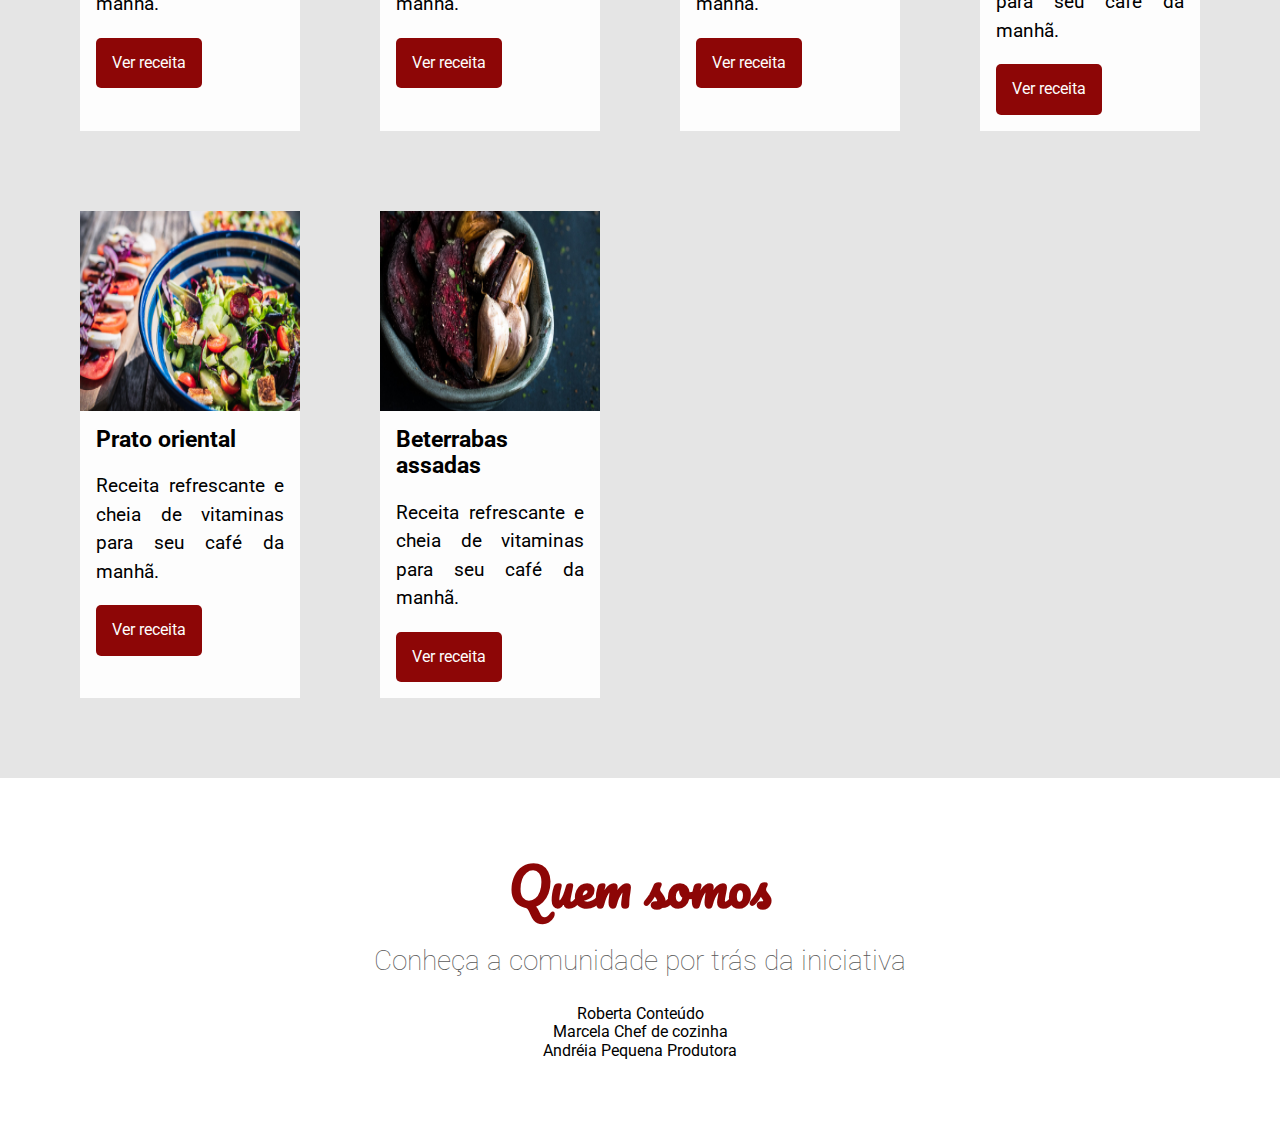
<file: Semana01CSS/gabarito/arquitetura-css-aula4/4.2/index.html>
<!DOCTYPE html>
<html lang="pt-BR">
    <head>
        <link href="https://fonts.googleapis.com/css?family=Pacifico|Roboto:100,300,400,500,700,900" rel="stylesheet" />
        <meta charset="UTF-8" />
        <meta name="viewport" content="width=device-width, initial-scale=1.0" />
        <meta http-equiv="X-UA-Compatible" content="ie=edge" />
        <title>Fruta & Fruto</title>
        <link href="./assets/css/normalize.css" rel="stylesheet" />
        <link href="./assets/css/reset.css" rel="stylesheet" />
        <link rel="stylesheet" href="./assets/css/cabecalho.css">
        <link rel="stylesheet" href="./assets/css/menu/menu-lista.css">
        <link rel="stylesheet" href="./assets/css/menu/menu-item.css">
        <link rel="stylesheet" href="./assets/css/menu/menu-link.css">
        <link rel="stylesheet" href="./assets/css/banner/banner.css">
        <link rel="stylesheet" href="./assets/css/banner/banner-imagem.css">
        <link rel="stylesheet" href="./assets/css/banner/banner-titulo.css">
        <link rel="stylesheet" href="./assets/css/sobre/sobre.css">
        <link rel="stylesheet" href="./assets/css/sobre/sobre-descricao.css">
        <link rel="stylesheet" href="./assets/css/sobre/sobre-titulo.css">
        <link rel="stylesheet" href="./assets/css/receita/receita.css">
        <link rel="stylesheet" href="./assets/css/receita/receita-botao.css">
        <link rel="stylesheet" href="./assets/css/receita/receita-conteudo.css">
        <link rel="stylesheet" href="./assets/css/receita/receita-descricao.css">
        <link rel="stylesheet" href="./assets/css/receita/receita-imagem.css">
        <link rel="stylesheet" href="./assets/css/receita/receita-titulo.css">
        <link rel="stylesheet" href="./assets/css/receitas.css">
        <link rel="stylesheet" href="./assets/css/quemSomos/quemSomos.css">
        <link rel="stylesheet" href="./assets/css/quemSomos/quemSomos-titulo.css">
        <link rel="stylesheet" href="./assets/css/quemSomos/quemSomos-descricao.css">
    </head>
    <body>
        <header class="cabecalho">
            <img class="logo" alt="Fruta e Fruto" src="./assets/img/logo.jpg">
            <nav class="menu">
                <ul class="menu__lista">
                    <li class="menu__item"><a class="menu__link ativo" href="#">Início</a></li>
                    <li class="menu__item"><a class="menu__link" href="#">Receitas</a></li>
                    <li class="menu__item"><a class="menu__link" href="#">Quem somos</a></li>
                    <li class="menu__item"><a class="menu__link" href="#">Comunidade</a></li>
                </ul>
            </nav>
        </header>
        <section class="banner">
            <img class="banner__imagem" src="./assets/img/banner.jpg">
            <h2 class="banner__titulo">Reaproveite melhor os alimentos!</h2>
        </section>
        <section class="sobre">
            <h2 class="sobre__titulo">Receitas para economizar e ganhar saúde</h2>
            <p class="sobre__descricao">Nossas receitas ajudam você a aproveitar melhor os alimentos, economizar, ganhar tempo e praticidade</p>
        </section>
        <section class="receitas">
            <div class="receita">
                <img alt="Tigela de abacate" class="receita__imagem" src="./assets/img/receitas/tigela-de-abacate.jpg" />
                <div class="receita__conteudo">
                    <h4 class="receita__titulo">Tigela de abacate</h4>
                    <p class="receita__descricao">Receita refrescante e cheia de vitaminas para seu café da manhã.</p>
                    <button class="receita__botao">Ver receita</button>
                </div>
            </div>
            <div class="receita">
                <img alt="Salada de kiwi" class="receita__imagem" src="./assets/img/receitas/salada-de-kiwi.jpg" />
                <div class="receita__conteudo">
                    <h4 class="receita__titulo">Salada de kiwi</h4>
                    <p class="receita__descricao">Receita refrescante e cheia de vitaminas para seu café da manhã.</p>
                    <button class="receita__botao">Ver receita</button>
                </div>
            </div>
            <div class="receita">
                <img alt="Mix de vegetais" class="receita__imagem" src="./assets/img/receitas/mix-de-vegetais.jpg" />
                <div class="receita__conteudo">
                    <h4 class="receita__titulo">Mix de vegetais</h4>
                    <p class="receita__descricao">Receita refrescante e cheia de vitaminas para seu café da manhã.</p>
                    <button class="receita__botao">Ver receita</button>
                </div>
            </div>
            <div class="receita">
                <img alt="Pimentões à Juliana" class="receita__imagem" src="./assets/img/receitas/pimentoes-a-juliana.jpg" />
                <div class="receita__conteudo">
                    <h4 class="receita__titulo">Pimentões à Juliana</h4>
                    <p class="receita__descricao">Receita refrescante e cheia de vitaminas para seu café da manhã.</p>
                    <button class="receita__botao">Ver receita</button>
                </div>
            </div>
            <div class="receita">
                <img alt="Prato oriental" class="receita__imagem" src="./assets/img/receitas/prato-oriental.jpg" />
                <div class="receita__conteudo">
                    <h4 class="receita__titulo">Prato oriental</h4>
                    <p class="receita__descricao">Receita refrescante e cheia de vitaminas para seu café da manhã.</p>
                    <button class="receita__botao">Ver receita</button>
                </div>
            </div>
            <div class="receita">
                <img alt="Beterrabas assadas" class="receita__imagem" src="./assets/img/receitas/beterrabas-assadas.jpg" />
                <div class="receita__conteudo">
                    <h4 class="receita__titulo">Beterrabas assadas</h4>
                    <p class="receita__descricao">Receita refrescante e cheia de vitaminas para seu café da manhã.</p>
                    <button class="receita__botao">Ver receita</button>
                </div>
            </div>
        </section>
        <section class="quem-somos">
            <h3 class="quem-somos__titulo">Quem somos</h3>
            <p class="quem-somos__descricao">Conheça a comunidade por trás da iniciativa</p>
            <div class="pessoas">
                <div class="pessoa">
                    <div class="pessoa__imagem pessoa__imagem--roberta"></div>
                    <span class="pessoa__nome">Roberta</span>
                    <span class="pessoa__funcao">Conteúdo</span>
                </div>
                <div class="pessoa">
                    <div class="pessoa__imagem pessoa__imagem--marcela"></div>
                    <span class="pessoa__nome">Marcela</span>
                    <span class="pessoa__funcao">Chef de cozinha</span>
                </div>
                <div class="pessoa">
                    <div class="pessoa__imagem pessoa__imagem--andreia"></div>
                    <span class="pessoa__nome">Andréia</span>
                    <span class="pessoa__funcao">Pequena Produtora</span>
                </div>
            </div>
        </section>
    </body>
</html>
</file>
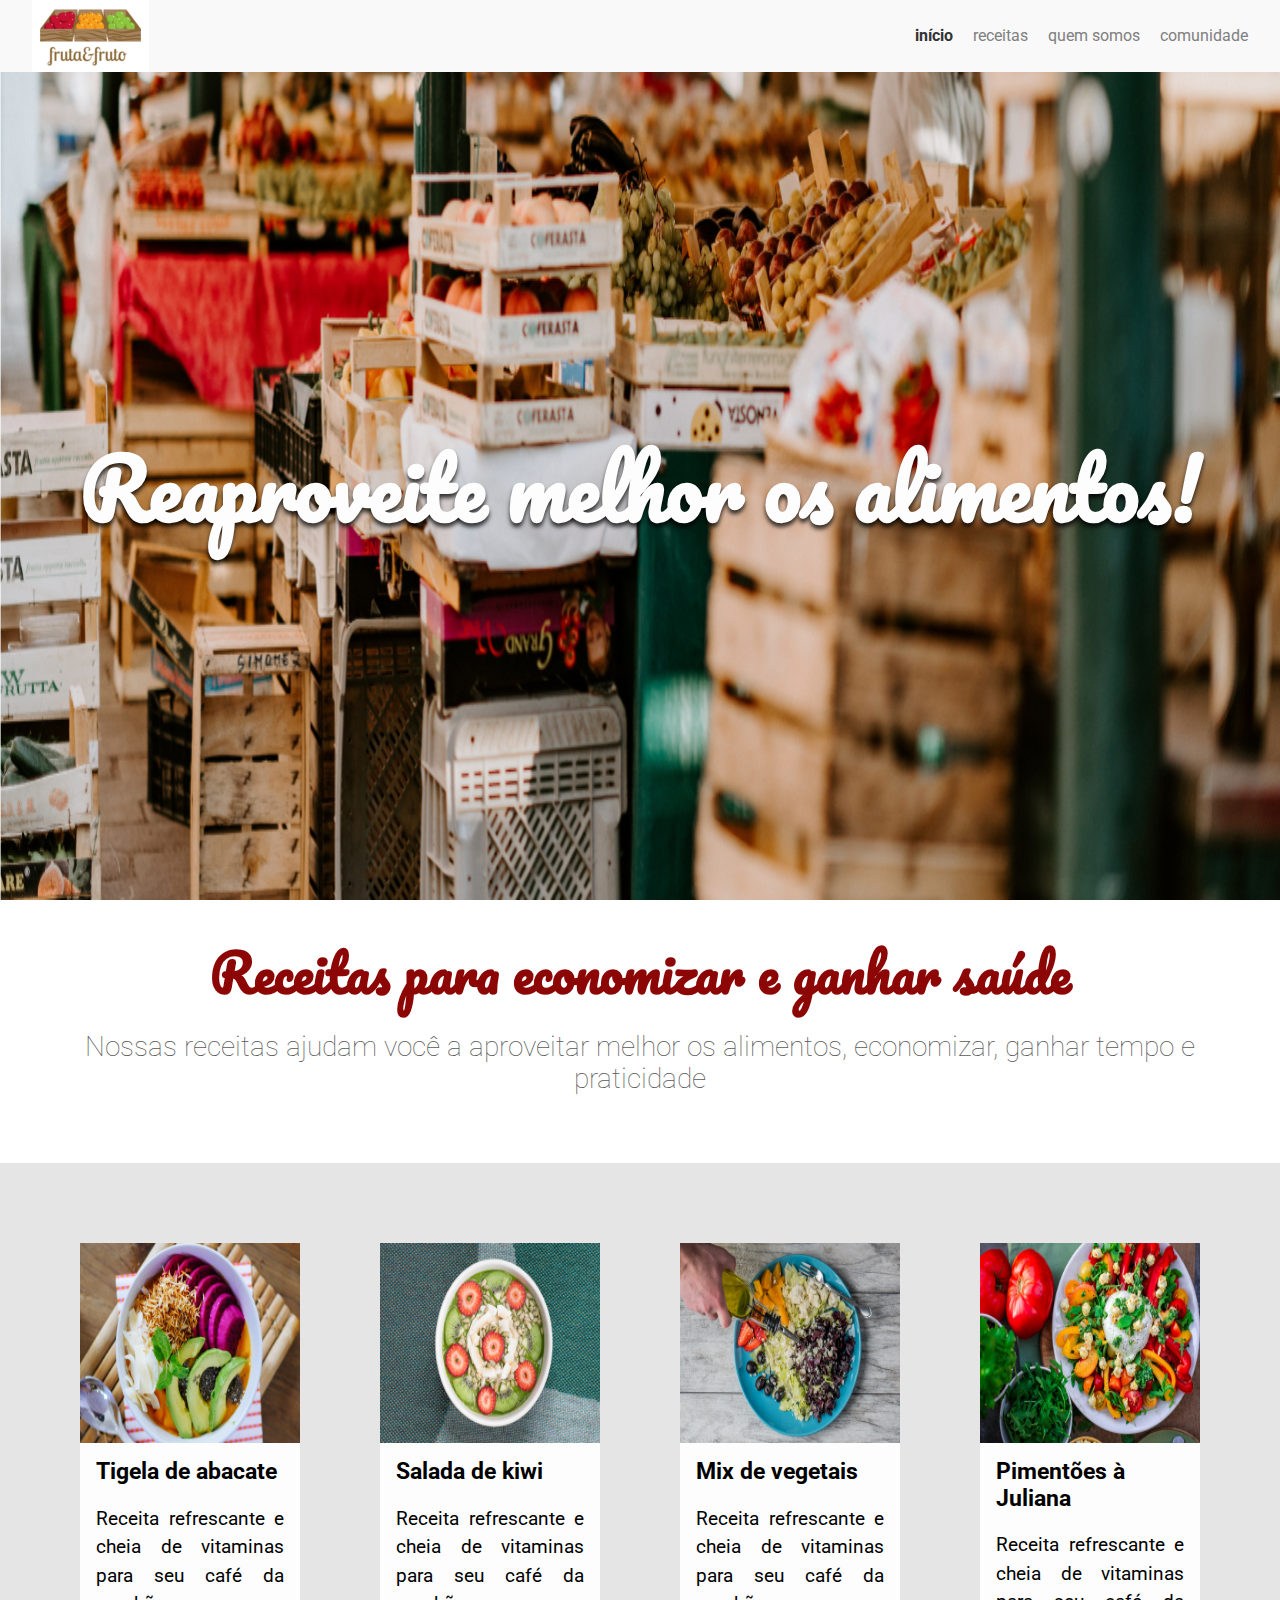
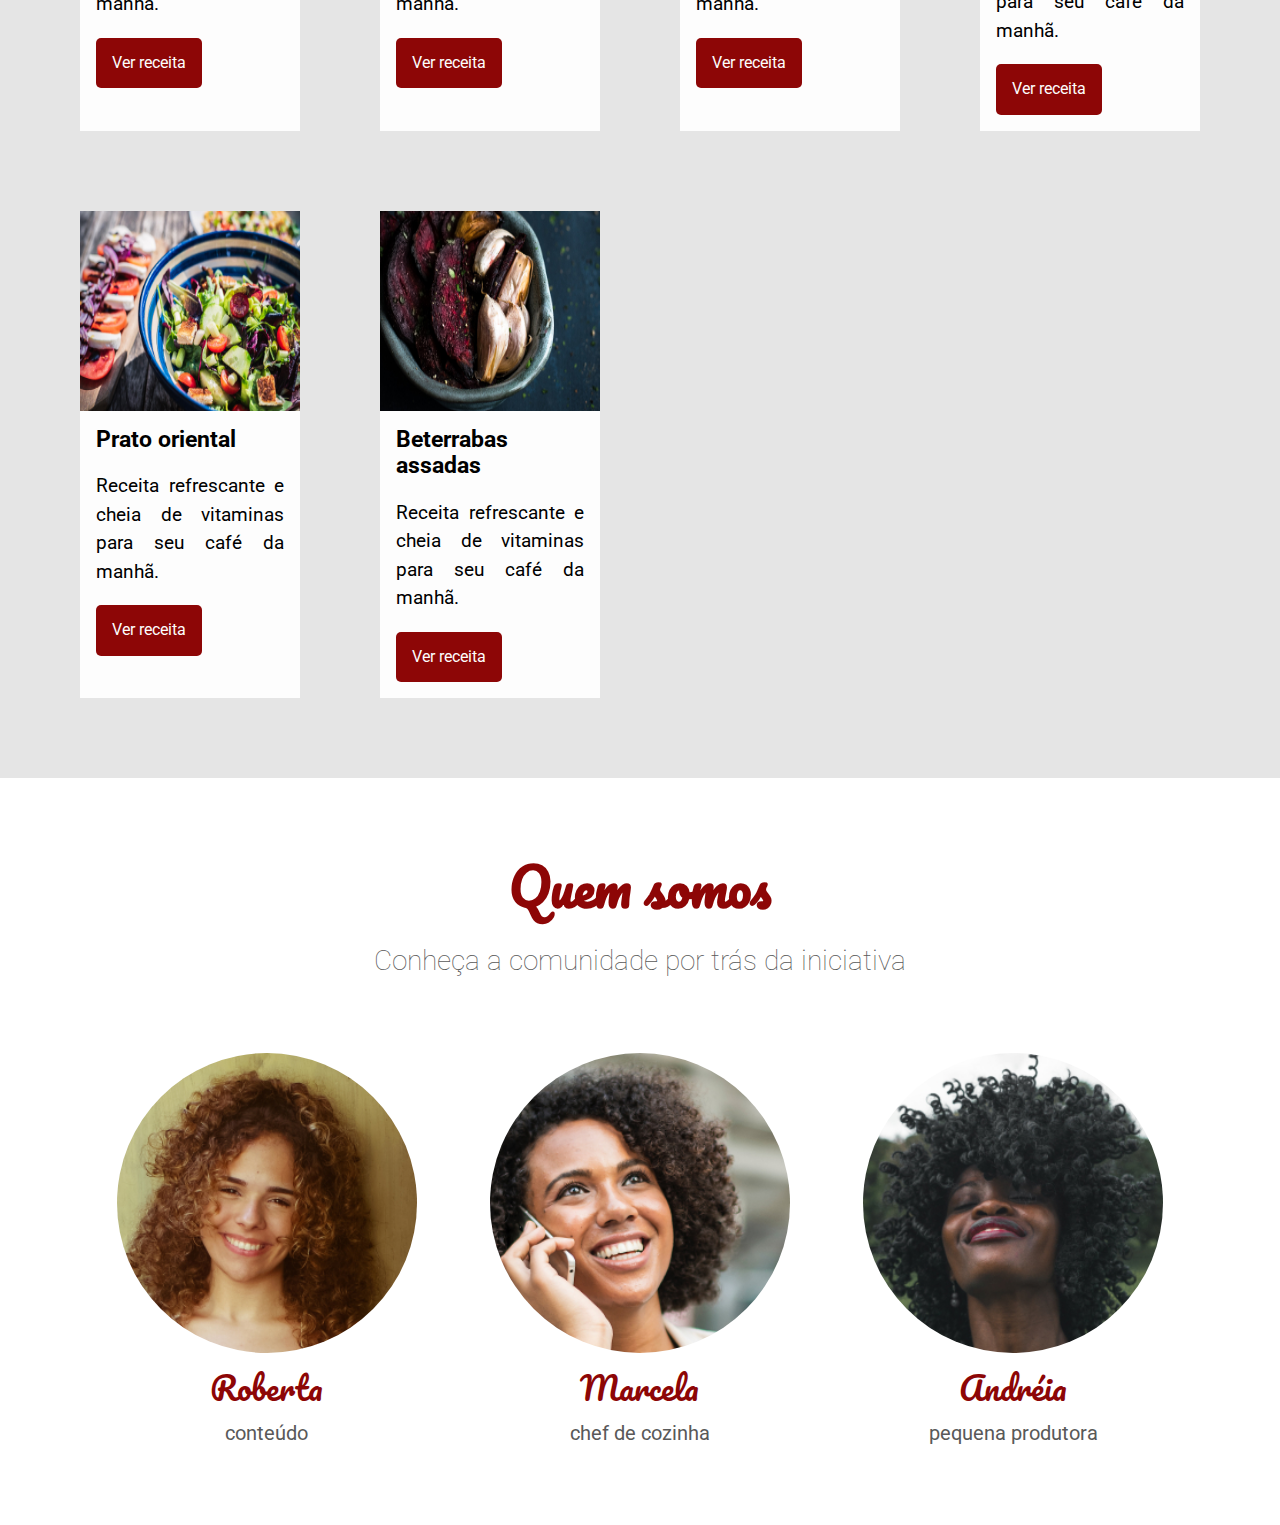
<file: Semana01CSS/gabarito/arquitetura-css-aula4/4.3/index.html>
<!DOCTYPE html>
<html lang="pt-BR">
    <head>
        <link href="https://fonts.googleapis.com/css?family=Pacifico|Roboto:100,300,400,500,700,900" rel="stylesheet" />
        <meta charset="UTF-8" />
        <meta name="viewport" content="width=device-width, initial-scale=1.0" />
        <meta http-equiv="X-UA-Compatible" content="ie=edge" />
        <title>Fruta & Fruto</title>
        <link href="./assets/css/normalize.css" rel="stylesheet" />
        <link href="./assets/css/reset.css" rel="stylesheet" />
        <link rel="stylesheet" href="./assets/css/cabecalho.css">
        <link rel="stylesheet" href="./assets/css/menu/menu-lista.css">
        <link rel="stylesheet" href="./assets/css/menu/menu-item.css">
        <link rel="stylesheet" href="./assets/css/menu/menu-link.css">
        <link rel="stylesheet" href="./assets/css/banner/banner.css">
        <link rel="stylesheet" href="./assets/css/banner/banner-imagem.css">
        <link rel="stylesheet" href="./assets/css/banner/banner-titulo.css">
        <link rel="stylesheet" href="./assets/css/sobre/sobre.css">
        <link rel="stylesheet" href="./assets/css/sobre/sobre-descricao.css">
        <link rel="stylesheet" href="./assets/css/sobre/sobre-titulo.css">
        <link rel="stylesheet" href="./assets/css/receita/receita.css">
        <link rel="stylesheet" href="./assets/css/receita/receita-botao.css">
        <link rel="stylesheet" href="./assets/css/receita/receita-conteudo.css">
        <link rel="stylesheet" href="./assets/css/receita/receita-descricao.css">
        <link rel="stylesheet" href="./assets/css/receita/receita-imagem.css">
        <link rel="stylesheet" href="./assets/css/receita/receita-titulo.css">
        <link rel="stylesheet" href="./assets/css/receitas.css">
        <link rel="stylesheet" href="./assets/css/quemSomos/quemSomos.css">
        <link rel="stylesheet" href="./assets/css/quemSomos/quemSomos-titulo.css">
        <link rel="stylesheet" href="./assets/css/quemSomos/quemSomos-descricao.css">
        <link rel="stylesheet" href="./assets/css/pessoas.css">
        <link rel="stylesheet" href="./assets/css/pessoa/pessoa.css">
        <link rel="stylesheet" href="./assets/css/pessoa/pessoa-imagem.css">
        <link rel="stylesheet" href="./assets/css/pessoa/pessoa-funcao.css">
        <link rel="stylesheet" href="./assets/css/pessoa/pessoa-nome.css">
    </head>
    <body>
        <header class="cabecalho">
            <img class="logo" alt="Fruta e Fruto" src="./assets/img/logo.jpg">
            <nav class="menu">
                <ul class="menu__lista">
                    <li class="menu__item"><a class="menu__link ativo" href="#">Início</a></li>
                    <li class="menu__item"><a class="menu__link" href="#">Receitas</a></li>
                    <li class="menu__item"><a class="menu__link" href="#">Quem somos</a></li>
                    <li class="menu__item"><a class="menu__link" href="#">Comunidade</a></li>
                </ul>
            </nav>
        </header>
        <section class="banner">
            <img class="banner__imagem" src="./assets/img/banner.jpg">
            <h2 class="banner__titulo">Reaproveite melhor os alimentos!</h2>
        </section>
        <section class="sobre">
            <h2 class="sobre__titulo">Receitas para economizar e ganhar saúde</h2>
            <p class="sobre__descricao">Nossas receitas ajudam você a aproveitar melhor os alimentos, economizar, ganhar tempo e praticidade</p>
        </section>
        <section class="receitas">
            <div class="receita">
                <img alt="Tigela de abacate" class="receita__imagem" src="./assets/img/receitas/tigela-de-abacate.jpg" />
                <div class="receita__conteudo">
                    <h4 class="receita__titulo">Tigela de abacate</h4>
                    <p class="receita__descricao">Receita refrescante e cheia de vitaminas para seu café da manhã.</p>
                    <button class="receita__botao">Ver receita</button>
                </div>
            </div>
            <div class="receita">
                <img alt="Salada de kiwi" class="receita__imagem" src="./assets/img/receitas/salada-de-kiwi.jpg" />
                <div class="receita__conteudo">
                    <h4 class="receita__titulo">Salada de kiwi</h4>
                    <p class="receita__descricao">Receita refrescante e cheia de vitaminas para seu café da manhã.</p>
                    <button class="receita__botao">Ver receita</button>
                </div>
            </div>
            <div class="receita">
                <img alt="Mix de vegetais" class="receita__imagem" src="./assets/img/receitas/mix-de-vegetais.jpg" />
                <div class="receita__conteudo">
                    <h4 class="receita__titulo">Mix de vegetais</h4>
                    <p class="receita__descricao">Receita refrescante e cheia de vitaminas para seu café da manhã.</p>
                    <button class="receita__botao">Ver receita</button>
                </div>
            </div>
            <div class="receita">
                <img alt="Pimentões à Juliana" class="receita__imagem" src="./assets/img/receitas/pimentoes-a-juliana.jpg" />
                <div class="receita__conteudo">
                    <h4 class="receita__titulo">Pimentões à Juliana</h4>
                    <p class="receita__descricao">Receita refrescante e cheia de vitaminas para seu café da manhã.</p>
                    <button class="receita__botao">Ver receita</button>
                </div>
            </div>
            <div class="receita">
                <img alt="Prato oriental" class="receita__imagem" src="./assets/img/receitas/prato-oriental.jpg" />
                <div class="receita__conteudo">
                    <h4 class="receita__titulo">Prato oriental</h4>
                    <p class="receita__descricao">Receita refrescante e cheia de vitaminas para seu café da manhã.</p>
                    <button class="receita__botao">Ver receita</button>
                </div>
            </div>
            <div class="receita">
                <img alt="Beterrabas assadas" class="receita__imagem" src="./assets/img/receitas/beterrabas-assadas.jpg" />
                <div class="receita__conteudo">
                    <h4 class="receita__titulo">Beterrabas assadas</h4>
                    <p class="receita__descricao">Receita refrescante e cheia de vitaminas para seu café da manhã.</p>
                    <button class="receita__botao">Ver receita</button>
                </div>
            </div>
        </section>
        <section class="quem-somos">
            <h3 class="quem-somos__titulo">Quem somos</h3>
            <p class="quem-somos__descricao">Conheça a comunidade por trás da iniciativa</p>
            <div class="pessoas">
                <div class="pessoa">
                    <div class="pessoa__imagem pessoa__imagem--roberta"></div>
                    <span class="pessoa__nome">Roberta</span>
                    <span class="pessoa__funcao">Conteúdo</span>
                </div>
                <div class="pessoa">
                    <div class="pessoa__imagem pessoa__imagem--marcela"></div>
                    <span class="pessoa__nome">Marcela</span>
                    <span class="pessoa__funcao">Chef de cozinha</span>
                </div>
                <div class="pessoa">
                    <div class="pessoa__imagem pessoa__imagem--andreia"></div>
                    <span class="pessoa__nome">Andréia</span>
                    <span class="pessoa__funcao">Pequena Produtora</span>
                </div>
            </div>
        </section>
    </body>
</html>
</file>
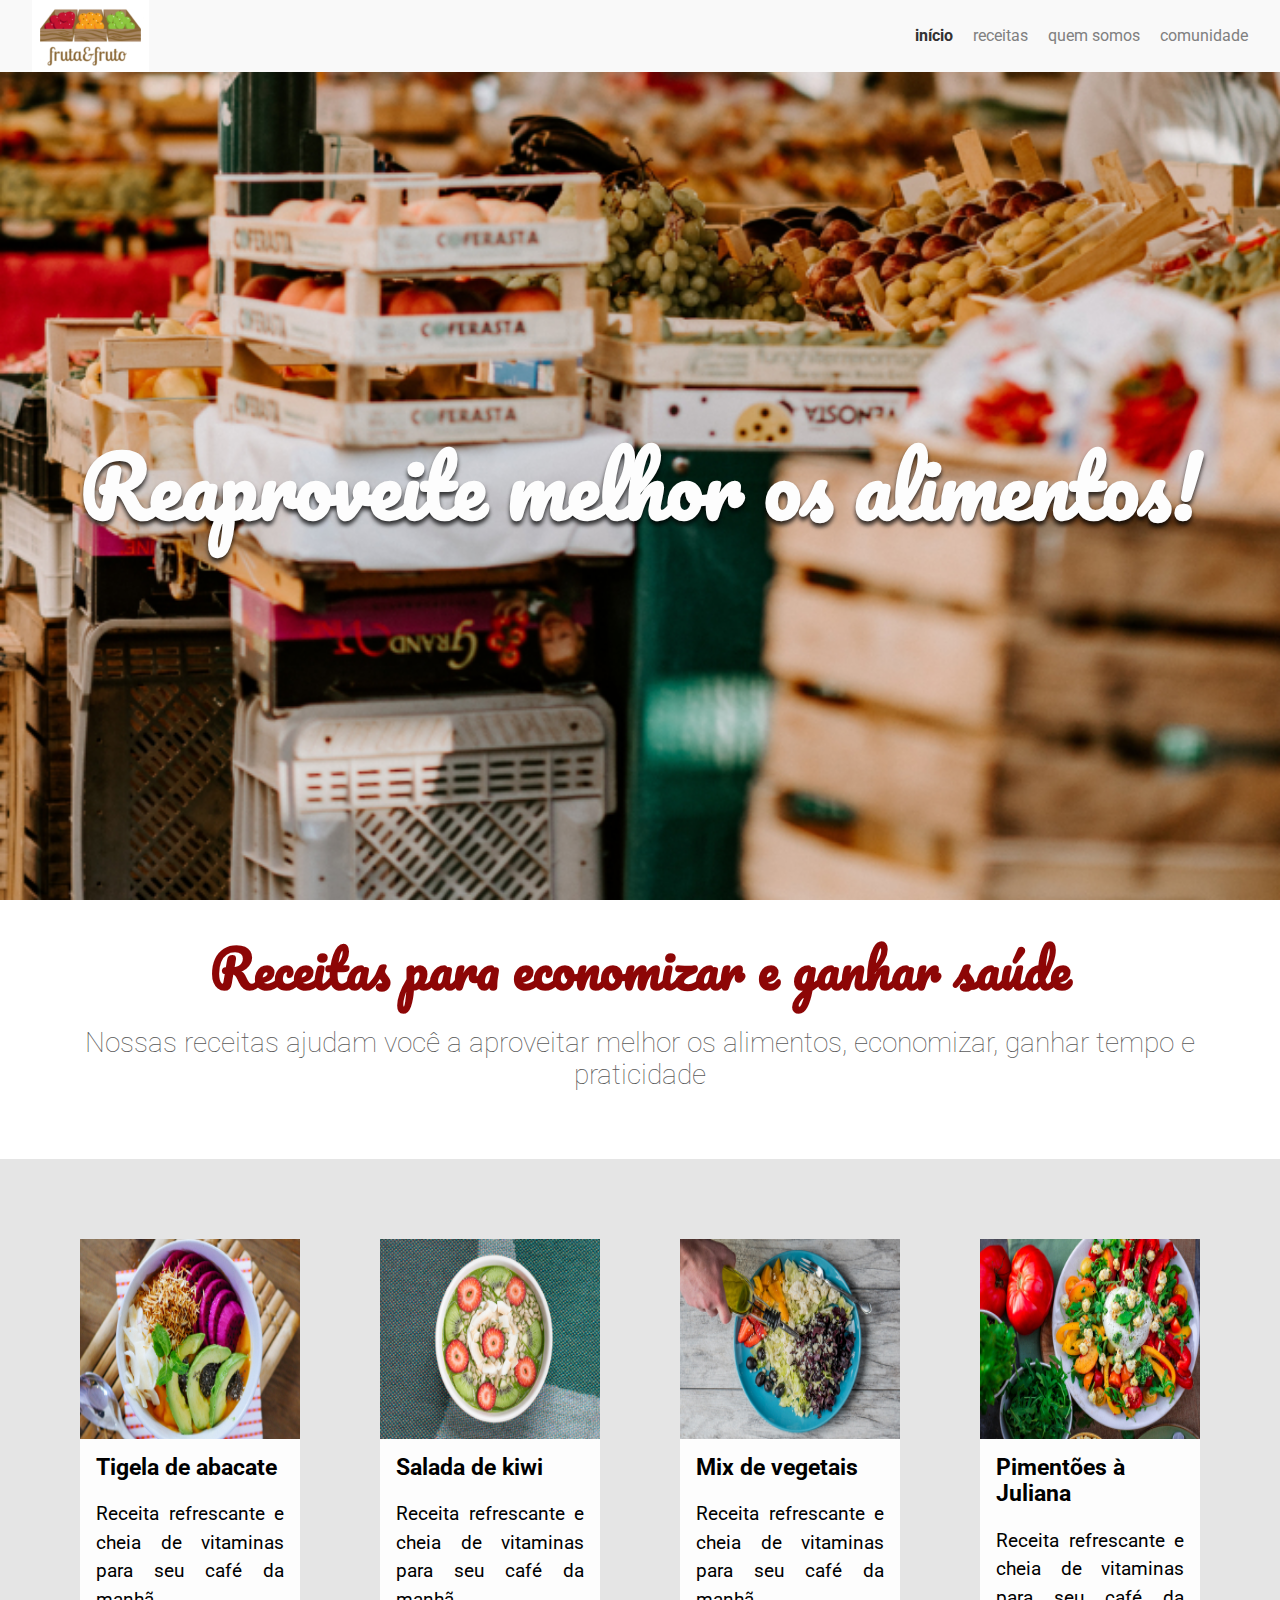
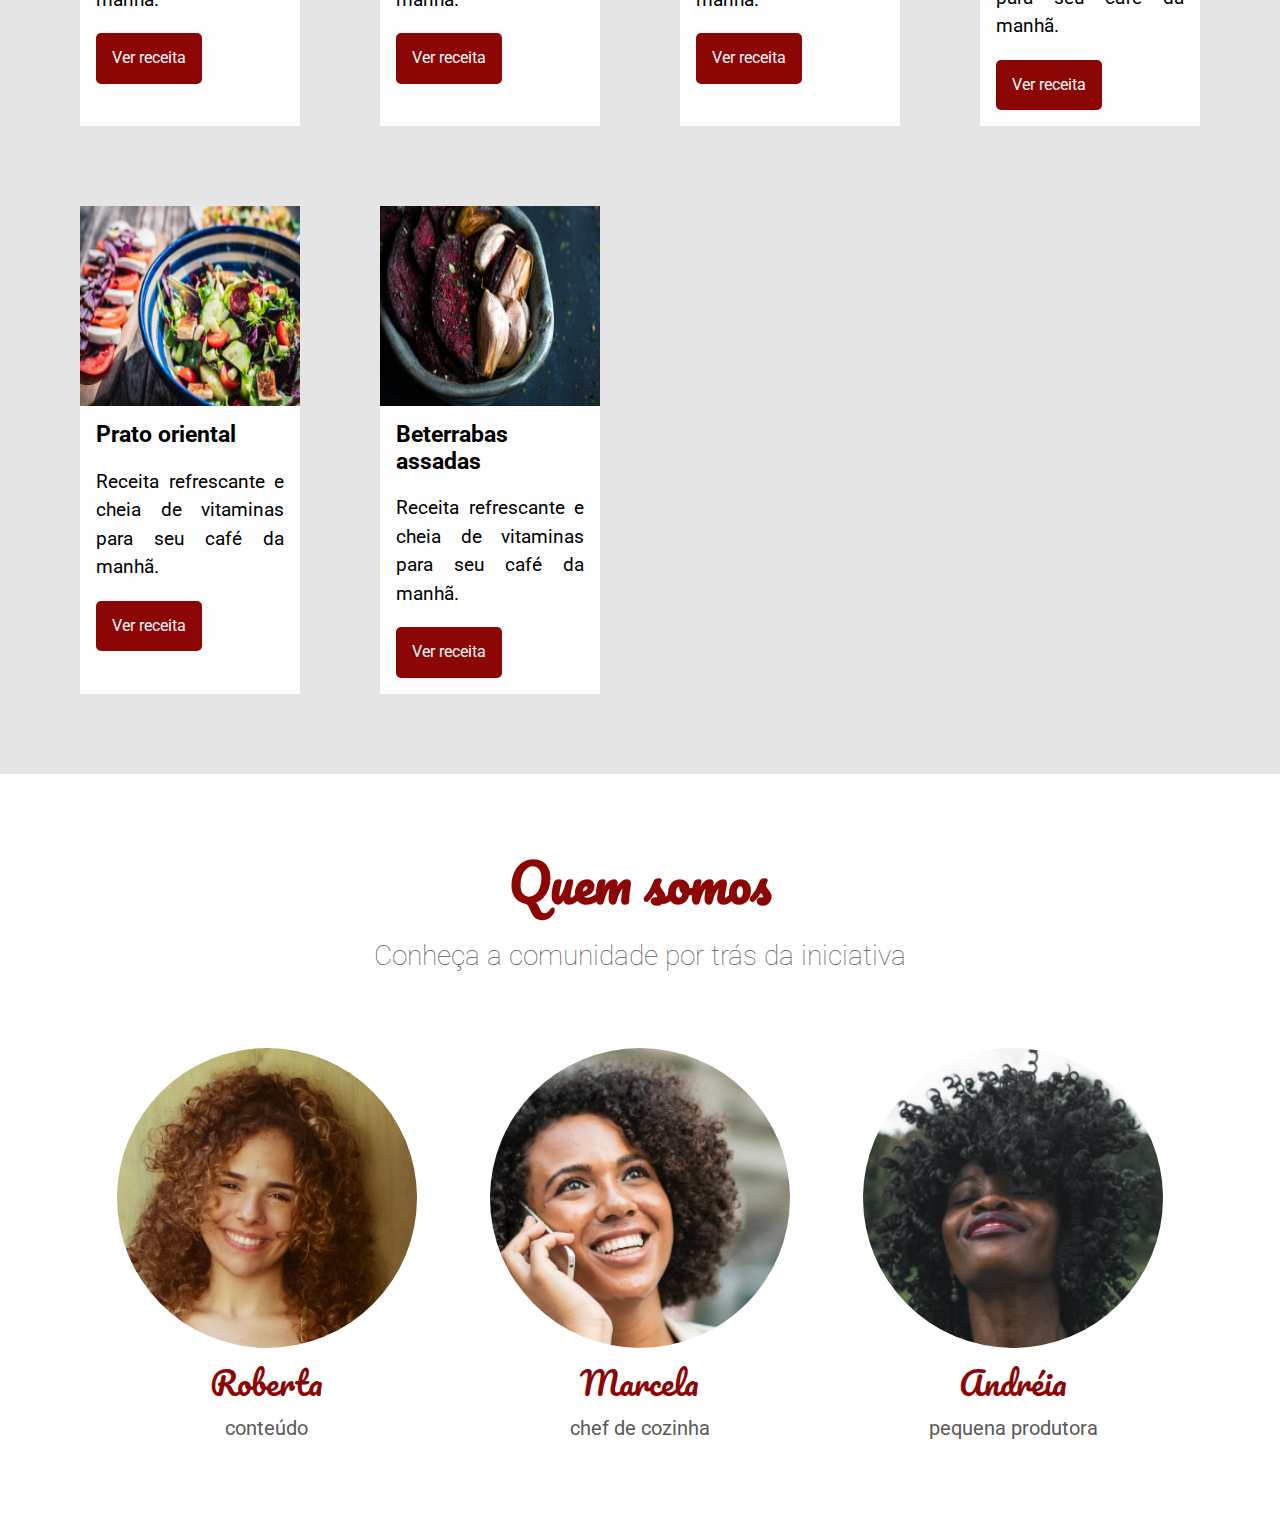
<file: Semana01CSS/gabarito/arquitetura-css-aula4/4.4/index.html>
<!DOCTYPE html>
<html lang="pt-BR">
    <head>
        <link href="https://fonts.googleapis.com/css?family=Pacifico|Roboto:100,300,400,500,700,900" rel="stylesheet" />
        <meta charset="UTF-8" />
        <meta name="viewport" content="width=device-width, initial-scale=1.0" />
        <meta http-equiv="X-UA-Compatible" content="ie=edge" />
        <title>Fruta & Fruto</title>
        <link href="./assets/css/normalize.css" rel="stylesheet" />
        <link href="./assets/css/reset.css" rel="stylesheet" />
        <link rel="stylesheet" href="./assets/css/cabecalho.css">
        <link rel="stylesheet" href="./assets/css/menu/menu-lista.css">
        <link rel="stylesheet" href="./assets/css/menu/menu-item.css">
        <link rel="stylesheet" href="./assets/css/menu/menu-link.css">
        <link rel="stylesheet" href="./assets/css/banner/banner.css">
        <link rel="stylesheet" href="./assets/css/banner/banner-imagem.css">
        <link rel="stylesheet" href="./assets/css/banner/banner-titulo.css">
        <link rel="stylesheet" href="./assets/css/sobre/sobre.css">
        <link rel="stylesheet" href="./assets/css/sobre/sobre-descricao.css">
        <link rel="stylesheet" href="./assets/css/sobre/sobre-titulo.css">
        <link rel="stylesheet" href="./assets/css/receita/receita.css">
        <link rel="stylesheet" href="./assets/css/receita/receita-botao.css">
        <link rel="stylesheet" href="./assets/css/receita/receita-conteudo.css">
        <link rel="stylesheet" href="./assets/css/receita/receita-descricao.css">
        <link rel="stylesheet" href="./assets/css/receita/receita-imagem.css">
        <link rel="stylesheet" href="./assets/css/receita/receita-titulo.css">
        <link rel="stylesheet" href="./assets/css/receitas.css">
        <link rel="stylesheet" href="./assets/css/quemSomos/quemSomos.css">
        <link rel="stylesheet" href="./assets/css/quemSomos/quemSomos-titulo.css">
        <link rel="stylesheet" href="./assets/css/quemSomos/quemSomos-descricao.css">
        <link rel="stylesheet" href="./assets/css/pessoas.css">
        <link rel="stylesheet" href="./assets/css/pessoa/pessoa.css">
        <link rel="stylesheet" href="./assets/css/pessoa/pessoa-imagem.css">
        <link rel="stylesheet" href="./assets/css/pessoa/pessoa-funcao.css">
        <link rel="stylesheet" href="./assets/css/pessoa/pessoa-nome.css">
    </head>
    <body>
        <header class="cabecalho">
            <img class="logo" alt="Fruta e Fruto" src="./assets/img/logo.jpg">
            <nav class="menu">
                <ul class="menu__lista">
                    <li class="menu__item"><a class="menu__link ativo" href="#">Início</a></li>
                    <li class="menu__item"><a class="menu__link" href="#">Receitas</a></li>
                    <li class="menu__item"><a class="menu__link" href="#">Quem somos</a></li>
                    <li class="menu__item"><a class="menu__link" href="#">Comunidade</a></li>
                </ul>
            </nav>
        </header>
        <section class="banner">
            <div class="banner__imagem"></div>
            <h2 class="banner__titulo">Reaproveite melhor os alimentos!</h2>
        </section>
        <section class="sobre">
            <h2 class="sobre__titulo">Receitas para economizar e ganhar saúde</h2>
            <p class="sobre__descricao">Nossas receitas ajudam você a aproveitar melhor os alimentos, economizar, ganhar tempo e praticidade</p>
        </section>
        <section class="receitas">
            <div class="receita">
                <img alt="Tigela de abacate" class="receita__imagem" src="./assets/img/receitas/tigela-de-abacate.jpg" />
                <div class="receita__conteudo">
                    <h4 class="receita__titulo">Tigela de abacate</h4>
                    <p class="receita__descricao">Receita refrescante e cheia de vitaminas para seu café da manhã.</p>
                    <button class="receita__botao">Ver receita</button>
                </div>
            </div>
            <div class="receita">
                <img alt="Salada de kiwi" class="receita__imagem" src="./assets/img/receitas/salada-de-kiwi.jpg" />
                <div class="receita__conteudo">
                    <h4 class="receita__titulo">Salada de kiwi</h4>
                    <p class="receita__descricao">Receita refrescante e cheia de vitaminas para seu café da manhã.</p>
                    <button class="receita__botao">Ver receita</button>
                </div>
            </div>
            <div class="receita">
                <img alt="Mix de vegetais" class="receita__imagem" src="./assets/img/receitas/mix-de-vegetais.jpg" />
                <div class="receita__conteudo">
                    <h4 class="receita__titulo">Mix de vegetais</h4>
                    <p class="receita__descricao">Receita refrescante e cheia de vitaminas para seu café da manhã.</p>
                    <button class="receita__botao">Ver receita</button>
                </div>
            </div>
            <div class="receita">
                <img alt="Pimentões à Juliana" class="receita__imagem" src="./assets/img/receitas/pimentoes-a-juliana.jpg" />
                <div class="receita__conteudo">
                    <h4 class="receita__titulo">Pimentões à Juliana</h4>
                    <p class="receita__descricao">Receita refrescante e cheia de vitaminas para seu café da manhã.</p>
                    <button class="receita__botao">Ver receita</button>
                </div>
            </div>
            <div class="receita">
                <img alt="Prato oriental" class="receita__imagem" src="./assets/img/receitas/prato-oriental.jpg" />
                <div class="receita__conteudo">
                    <h4 class="receita__titulo">Prato oriental</h4>
                    <p class="receita__descricao">Receita refrescante e cheia de vitaminas para seu café da manhã.</p>
                    <button class="receita__botao">Ver receita</button>
                </div>
            </div>
            <div class="receita">
                <img alt="Beterrabas assadas" class="receita__imagem" src="./assets/img/receitas/beterrabas-assadas.jpg" />
                <div class="receita__conteudo">
                    <h4 class="receita__titulo">Beterrabas assadas</h4>
                    <p class="receita__descricao">Receita refrescante e cheia de vitaminas para seu café da manhã.</p>
                    <button class="receita__botao">Ver receita</button>
                </div>
            </div>
        </section>
        <section class="quem-somos">
            <h3 class="quem-somos__titulo">Quem somos</h3>
            <p class="quem-somos__descricao">Conheça a comunidade por trás da iniciativa</p>
            <div class="pessoas">
                <div class="pessoa">
                    <div class="pessoa__imagem pessoa__imagem--roberta"></div>
                    <span class="pessoa__nome">Roberta</span>
                    <span class="pessoa__funcao">Conteúdo</span>
                </div>
                <div class="pessoa">
                    <div class="pessoa__imagem pessoa__imagem--marcela"></div>
                    <span class="pessoa__nome">Marcela</span>
                    <span class="pessoa__funcao">Chef de cozinha</span>
                </div>
                <div class="pessoa">
                    <div class="pessoa__imagem pessoa__imagem--andreia"></div>
                    <span class="pessoa__nome">Andréia</span>
                    <span class="pessoa__funcao">Pequena Produtora</span>
                </div>
            </div>
        </section>
    </body>
</html>
</file>
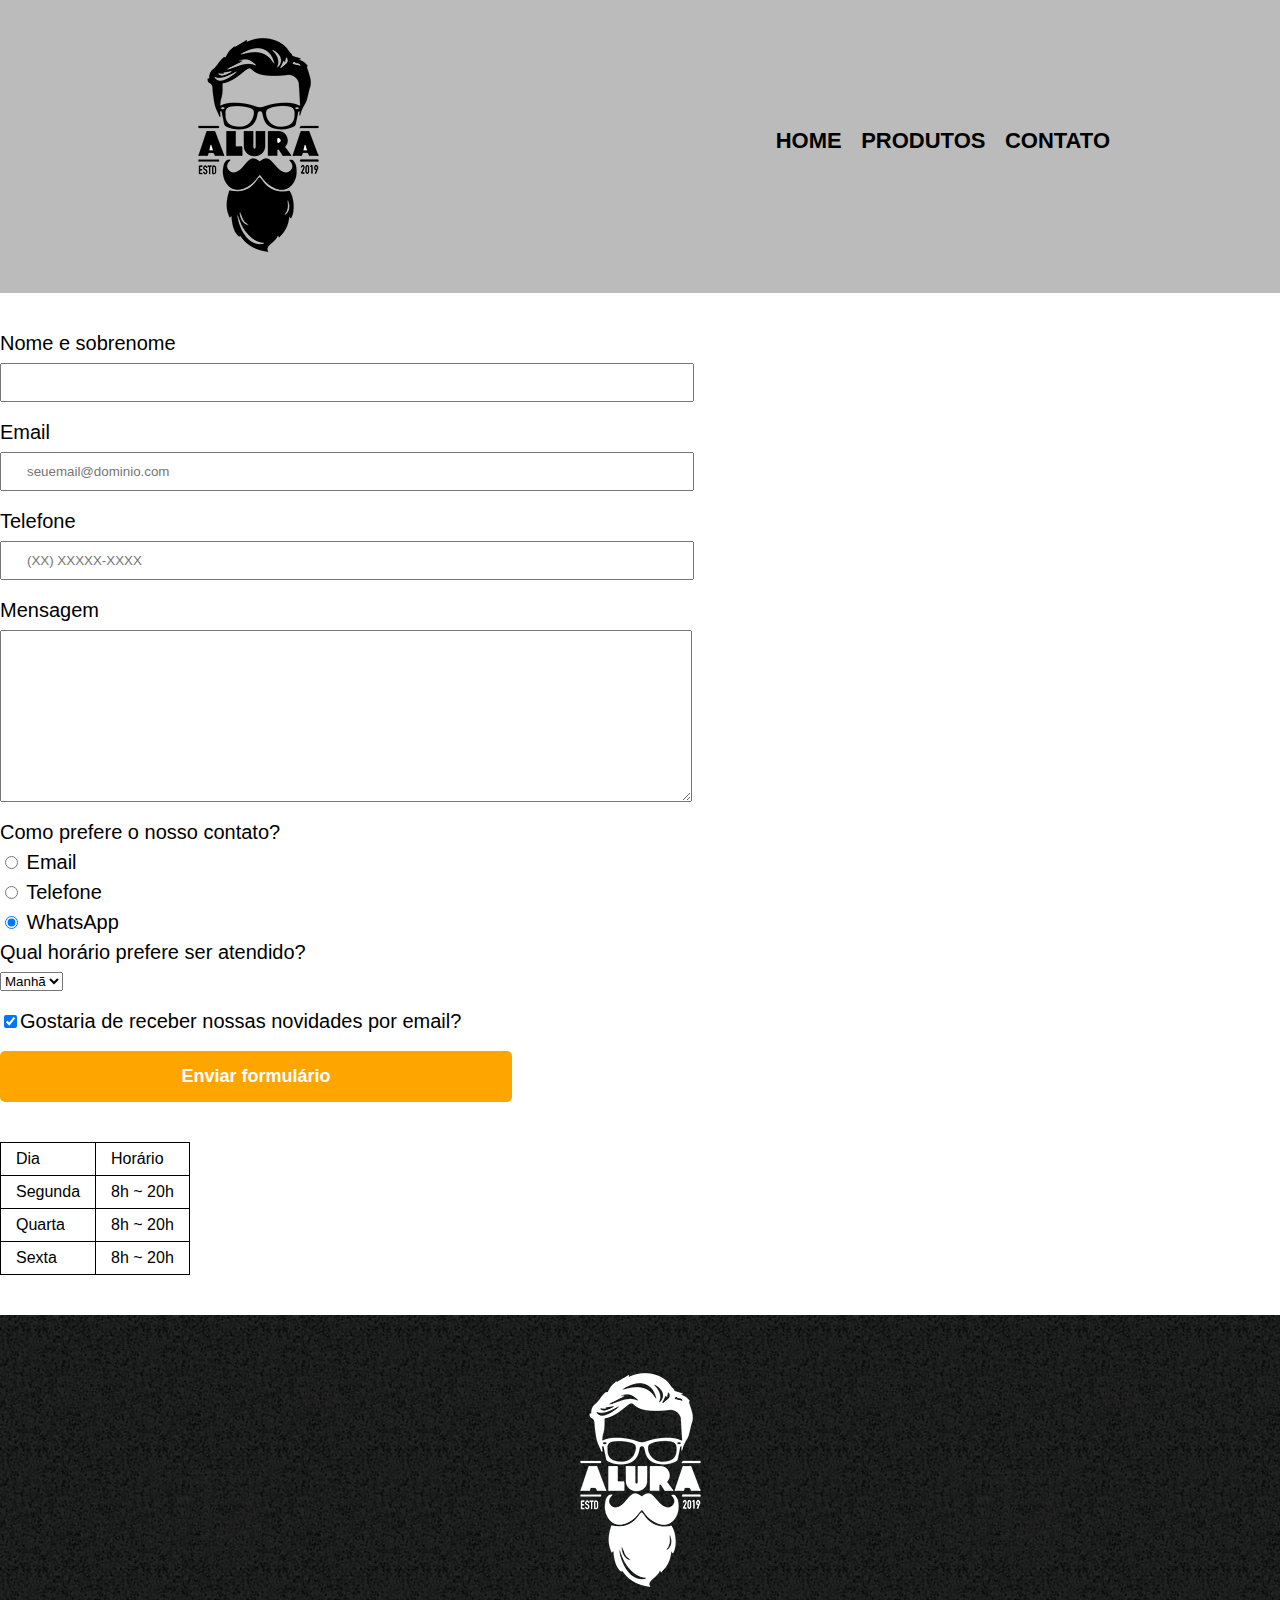
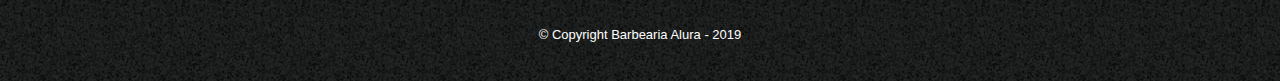
<file: Semana01Html/contato.html>
<!DOCTYPE html>
<html>
	<head>
		<meta charset="UTF-8">
		<title>Contato - Barbearia Alura</title>

		<link rel="stylesheet" href="reset.css">
		<link rel="stylesheet" href="style.css">
	</head>
	<body>
		<header>
			<div class="caixa">
				<h1><img src="logo.png" alt="Logo da Barbearia Alura"></h1>

				<nav>
					<ul>
						<li><a href="index.html">Home</a></li>
						<li><a href="produtos.html">Produtos</a></li>
						<li><a href="contato.html">Contato</a></li>
					</ul>
				</nav>
			</div>
		</header>

		<main>
			<form>
				<label for="nomesobrenome">Nome e sobrenome</label>
				<input type="text" id="nomesobrenome" class="input-padrao" required>

				<label for="email">Email</label>
				<input type="email" id="email" class="input-padrao" required placeholder="seuemail@dominio.com">

				<label for="telefone">Telefone</label>
				<input type="tel" id="telefone" class="input-padrao" required placeholder="(XX) XXXXX-XXXX">

				<label for="mensagem">Mensagem</label>
				<textarea cols="70" rows="10" id="mensagem" class="input-padrao" required></textarea>

				<fieldset>
					<legend>Como prefere o nosso contato?</legend>
					<label for="radio-email"><input type="radio" name="contato" value="email" id="radio-email"> Email</label>
					
					<label for="radio-telefone"><input type="radio" name="contato" value="telefone" id="radio-telefone"> Telefone</label>
					
					<label for="radio-whatsapp"><input type="radio" name="contato" value="whatsapp" id="radio-whatsapp" checked> WhatsApp</label>
				</fieldset>

				<fieldset>
					<legend>Qual horário prefere ser atendido?</legend>
					<select>
						<option>Manhã</option>
						<option>Tarde</option>
						<option>Noite</option>
					</select>
				</fieldset>

				<label class="checkbox"><input type="checkbox" checked>Gostaria de receber nossas novidades por email?</label>

				<input type="submit" value="Enviar formulário" class="enviar">
			</form>

			<table>
				<tr>
					<td>Dia</td>
					<td>Horário</td>
				</tr>
				<tr>
					<td>Segunda</td>
					<td>8h ~ 20h</td>
				</tr>
				<tr>
					<td>Quarta</td>
					<td>8h ~ 20h</td>
				</tr>
				<tr>
					<td>Sexta</td>
					<td>8h ~ 20h</td>
				</tr>
			</table>
		</main>

		<footer>
			<img src="logo-branco.png" alt="Logo da Barbearia Alura">
			<p class="copyright">&copy; Copyright Barbearia Alura - 2019</p>
		</footer>
	</body>
</html>
</file>
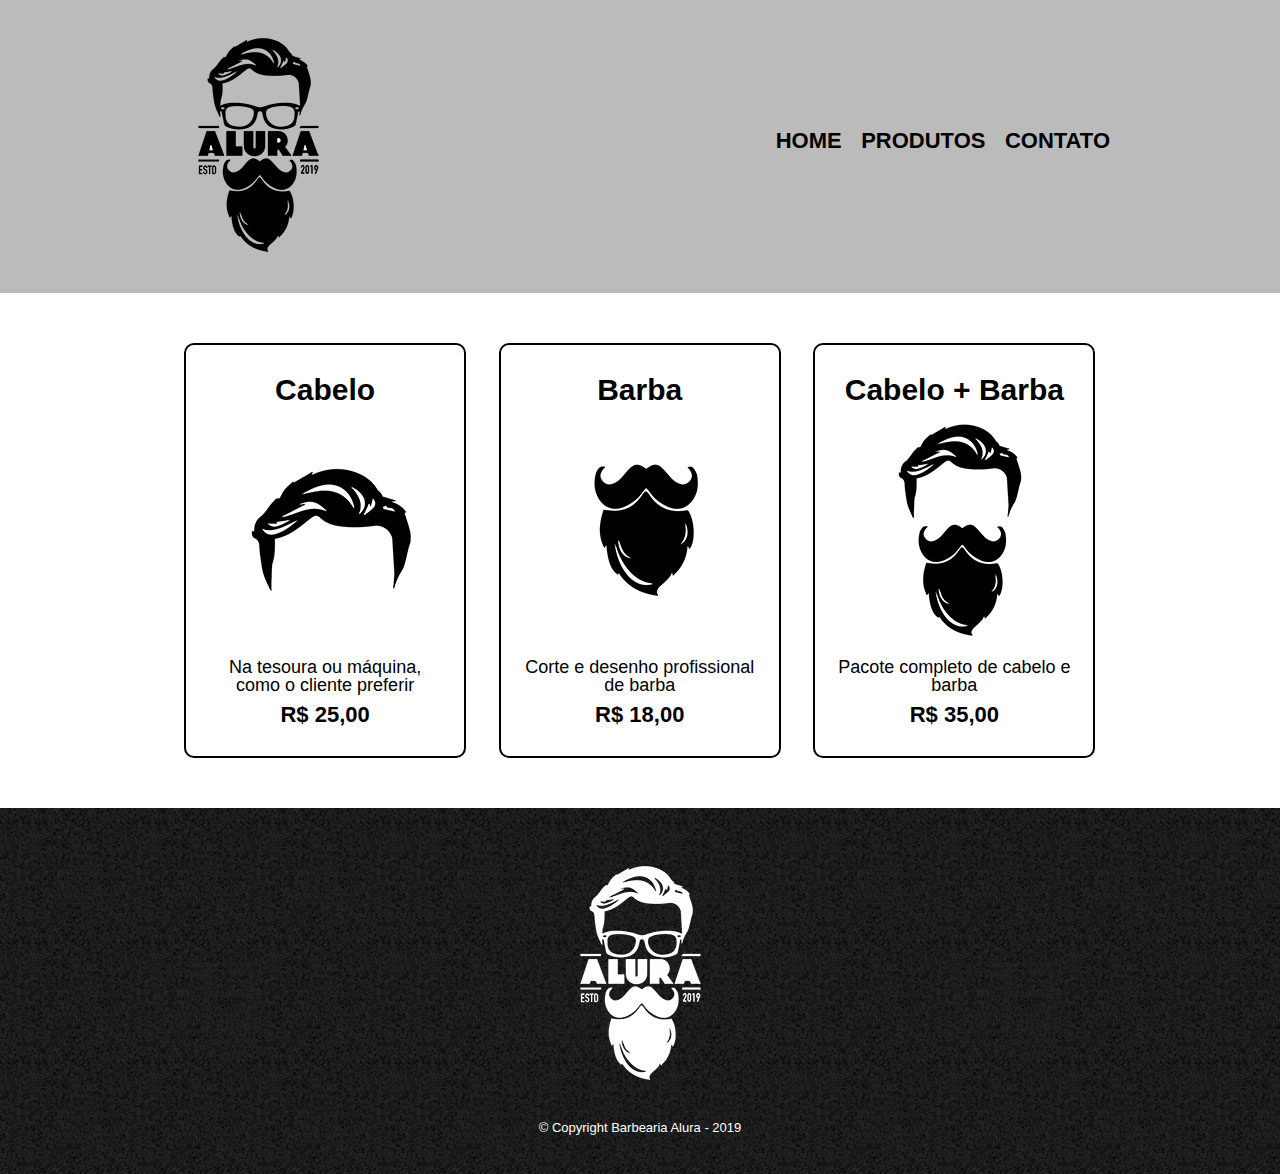
<file: Semana01Html/produtos.html>
<!DOCTYPE html>
<html>
	<head>
		<meta charset="UTF-8">
		<title>Produtos - Barbearia Alura</title>

		<link rel="stylesheet" href="reset.css">
		<link rel="stylesheet" href="style.css">
	</head>
	<body>
		<header>
			<div class="caixa">
				<h1><img src="logo.png"></h1>

				<nav>
					<ul>
						<li><a href="index.html">Home</a></li>
						<li><a href="produtos.html">Produtos</a></li>
						<li><a href="contato.html">Contato</a></li>
					</ul>
				</nav>
			</div>
		</header>

		<main>
			<ul class="produtos">
				<li>
					<h2>Cabelo</h2>
					<img src="cabelo.jpg">
					<p class="produto-descricao">Na tesoura ou máquina, como o cliente preferir</p>
					<p class="produto-preco">R$ 25,00</p>
				</li>
				<li>
					<h2>Barba</h2>
					<img src="barba.jpg">
					<p class="produto-descricao">Corte e desenho profissional de barba</p>
					<p class="produto-preco">R$ 18,00</p>
				</li>
				<li>
					<h2>Cabelo + Barba</h2>
					<img src="cabelo+barba.jpg">
					<p class="produto-descricao">Pacote completo de cabelo e barba</p>
					<p class="produto-preco">R$ 35,00</p>
				</li>
			</ul>
		</main>

		<footer>
			<img src="logo-branco.png">
			<p class="copyright">&copy; Copyright Barbearia Alura - 2019</p>
		</footer>
	</body>
</html>
</file>
<file: Semana01CSS/assets/css/cabecalho.css>
.cabecalho {
    align-items: center;
    background: #f9f9f9;
    display: flex;
    justify-content: space-between;
    padding-left: 2rem;
    padding-right: 2rem;
}
@media screen and (min-width: 0){
    .cabecalho{
        justify-content: center;
        padding: 0 1rem;
    }
}

@media screen and (min-width: 768px){
    .cabecalho{
       justify-content: space-between; 
       padding: 0 5rem;
        
    }
}
</file>
<file: Semana01CSS/assets/css/menu/menu-lista.css>
.menu__lista {
    display: flex;
}
</file>
<file: Semana01CSS/assets/css/menu/menu-item.css>
.menu__item {
    list-style: none;
}

.menu__item:last-child .menu__link {
    margin-right: 0;
}
</file>
<file: Semana01CSS/assets/css/menu/menu-link.css>
.menu__link {
    color: #808080;
    margin-right: 1.25rem;
    text-decoration: none;
    text-transform: lowercase;
}

.menu__link.ativo {
    color: #333333;
    font-weight: bold;
}

.menu__link:hover {
    text-decoration: underline;
}
</file>
<file: Semana01CSS/assets/css/banner/banner.css>
.banner {
    position: relative;
}
</file>
<file: Semana01CSS/assets/css/banner/banner-imagem.css>
.banner__imagem{
    background: url('../../img/banner.jpg') no-repeat center / cover;
    width: 100%;   
}

@media screen and (min-width: 0) {
    .banner__imagem {
        height: calc(100vh - 51px);
    }
}

@media screen and (min-width: 768px) {
    .banner__imagem {
        height: calc(100vh - 72px);
    }
}
</file>
<file: Semana01CSS/assets/css/banner/banner-titulo.css>
.banner__titulo {
    font-family: Pacifico, cursive;
    color: #fdfdfd;
    position: absolute;
    left: 50%;
    text-shadow: 0 4px 4px rgba(0, 0, 0, 0.75);
    top: 50%;
    text-align: center;
    transform: translate(-50%, -50%);
    width: 100%;
}

@media screen and (min-width: 0) {
    .banner__titulo {
        font-size: 3rem;
    }
}

@media screen and (min-width: 768px) {
    .banner__titulo {
        font-size: 5.0625rem;
    }
}
</file>
<file: Semana01CSS/assets/css/sobre/sobre.css>
.sobre {
    text-align: center;
}

@media screen and (min-width: 0) {
    .sobre {
        padding: 2.5rem 1rem;
    }
}

@media screen and (min-width: 768px) {
    .sobre {
        padding: 2.5rem;
    }
}
</file>
<file: Semana01CSS/assets/css/sobre/sobre-descricao.css>
.sobre__descricao {
    color: #595959;
    font-weight: 100;
}

@media screen and (min-width: 0px) {
    .sobre__descricao {
        font-size: 1.3rem;
    }
}

@media screen and (min-width: 768px) {
    .sobre__descricao {
        font-size: 1.75rem;
    }
}
</file>
<file: Semana01CSS/assets/css/sobre/sobre-titulo.css>
.sobre__titulo {
    color: #8d0606;
    font-family: Pacifico, cursive;

}

@media screen and (min-width: 0px) {
    .sobre__titulo {
        font-size: 2rem;
    }
}

@media screen and (min-width: 768px) {
    .sobre__titulo {
        font-size: 3.1875rem;
    }
}
</file>
<file: Semana01CSS/assets/css/receita/receita.css>
.receita {
    background: #fdfdfd;
    display: flex;
    flex-direction: column;
    margin-bottom: 5rem;

}

@media screen and (min-width: 0) {
    .receita {
        margin-right: 1rem;
        width: 100%;
    }
}

@media screen and (min-width: 768px) {
    .receita {
        margin-right: 2.5rem;
        width: calc(33% - 2.5rem)
    }
}

@media screen and (min-width: 992px) {
    .receita {
        margin-right: 5rem;
        width: calc(25% - 5rem);
    }
}
</file>
<file: Semana01CSS/assets/css/receita/receita-botao.css>
.receita__botao {
    background: #8d0606;
    border: none;
    border-radius: 5px;
    color: #fdfdfd;
    padding: 1rem;
    transition: all .1s ease-in-out;
}

.receita__botao:hover {
    background: #620404;
    cursor: pointer;
}
</file>
<file: Semana01CSS/assets/css/receita/receita-conteudo.css>
.receita__conteudo {
    padding: 1rem;
}
</file>
<file: Semana01CSS/assets/css/receita/receita-descricao.css>
.receita__descricao {
    font-size: 1.1875rem;
    line-height: 1.5;
    text-align: justify;
}
</file>
<file: Semana01CSS/assets/css/receita/receita-imagem.css>
.receita__imagem {
    height: 200px;
}
</file>
<file: Semana01CSS/assets/css/receita/receita-titulo.css>
.receita__titulo {
    font-size: 1.4375rem;
}
</file>
<file: Semana01CSS/assets/css/receitas.css>
.receitas {
    background: #e5e5e5;
    display: flex;
    flex-wrap: wrap;

}

@media screen and (min-width: 0) {
    .receitas {
        padding: 5rem 0 0 1rem;
    }
}

@media screen and (min-width: 768px) {
    .receitas {
        padding: 5rem 0 0 2.5rem;
    }
}

@media screen and (min-width: 992px) {
    .receitas {
        padding: 5rem 0 0 5rem;
    }
}
</file>
<file: Semana01CSS/assets/css/quemSomos/quemSomos.css>
.quem-somos {
    padding: 5rem;
    text-align: center;
}
</file>
<file: Semana01CSS/assets/css/quemSomos/quemSomos-titulo.css>
.quem-somos__titulo {
    color: #8d0606;
    font-family: Pacifico, cursive;
    font-size: 3.1875rem;
    margin-bottom: 1rem;
}
</file>
<file: Semana01CSS/assets/css/quemSomos/quemSomos-descricao.css>
.quem-somos__descricao {
    color: #595959;
    font-size: 1.75rem;
    font-weight: 100;
}
</file>
<file: Semana01CSS/assets/css/pessoas.css>
.pessoas {
    display: flex;
    justify-content: space-around;
    padding-top: 3rem;
}

@media screen and (min-width: 0) {
    .pessoas {
        flex-direction: column;
    }
}

@media screen and (min-width: 768px) {
    .pessoas {
        flex-direction: row;
    }
}
</file>
<file: Semana01CSS/assets/css/pessoa/pessoa.css>
.pessoa {
    display: flex;
    flex-direction: column;
}

@media screen and (min-width: 0) {
    .pessoa {
        margin-bottom: 2rem;
    }
}

@media screen and (min-width: 768px) {
    .pessoa {
        margin-bottom: 0;
    }
}
</file>
<file: Semana01CSS/assets/css/pessoa/pessoa-imagem.css>
.pessoa__imagem {
    background-position: center;
    background-repeat: no-repeat;
    background-size: cover;
    border-radius: 100%;
    height: 300px;
    margin: 0 auto;
    width: 300px;
}

.pessoa__imagem--roberta {
    background-image: url('../../img/pessoas/roberta.jpg');
}

.pessoa__imagem--marcela {
    background-image: url('../../img/pessoas/marcela.jpg');
}

.pessoa__imagem--andreia {
    background-image: url('../../img/pessoas/andreia.jpg');
}
</file>
<file: Semana01CSS/assets/css/pessoa/pessoa-funcao.css>
.pessoa__funcao {
    color: #595959;
    font-size: 1.25rem;
    text-transform: lowercase;
}
</file>
<file: Semana01CSS/assets/css/pessoa/pessoa-nome.css>
.pessoa__nome {
    color: #8d0606;
    font-family: Pacifico, cursive;
    font-size: 2rem;
    margin: 1rem 0;
}
</file>
<file: Semana01CSS/assets/css/ropade.css>
.rodape {
  background: #bfbfbf;
  color: #fdfdfd;
  text-align: right;
  padding: 1.5625rem 5rem;
  text-transform: lowercase;
}
</file>
<file: Semana01CSS/assets/css/logo.css>
@media screen and (min-width: 0){
    .logo{
        display: none;
    }
}
@media screen and (min-width: 768px){
    .logo{
        display: block;
    }
}
</file>
<file: Semana01CSSRecursivo/css/base.css>
body {
    font-family: 'Open Sans', sans-serif;
}
</file>
<file: Semana01CSSRecursivo/css/cabecalho.css>
.cabecalho {
    color: #FFF;

    width: 100%;

    box-sizing: border-box;

    display: flex;
    flex-direction: column;
    align-items: center;

    padding-top: .75rem;
    padding-bottom: .75rem;

    border-bottom: 1px solid #103D4A;

    position: absolute;
}

.cabecalho__logo {
    margin-bottom: 1rem;
}

.cabecalho__navegacao {
    text-align: center;
}

.cabecalho__link {
    font-size: 1.1rem;

    display: inline-block;

    margin-right: .7rem;
    margin-bottom: 1.25rem;
    margin-left: .7rem;
}
</file>
<file: Semana01CSSRecursivo/css/chamada.css>
.chamada  {
    display: flex;
    flex-direction: column;
    align-items: center;

    color: #FFF;
    text-align: center;
    
    background-color: #00161C;

    padding-top: 12.25rem;
    padding-bottom: 2.5rem;
}

.chamada__titulo {
    font-family: 'Montserrat', serif;
    font-size: 2rem;
    font-weight: 700;
    text-transform: uppercase;

    margin-bottom: 1.5rem;
}

.chamada__texto {
    font-size: 1.25rem;
    line-height: normal;

    margin: 0 auto 2.5rem;
}

.chamada__botao {
    width: 100%;
}
</file>
<file: Semana01Html/style.css>
body {
	font-family: 'Montserrat', sans-serif;
}

header {
	background: #BBBBBB;
	padding: 20px 0;
}

.caixa {
	position: relative;
	width: 940px;
	margin: 0 auto;
}

nav {
	position: absolute;
	top: 110px;
	right: 0;
}

nav li {
	display: inline;
	margin: 0 0 0 15px;
}

nav a {
	text-transform: uppercase;
	color: #000000;
	font-weight: bold;
	font-size: 22px;
	text-decoration: none;
}

nav a:hover {
	color: #C78C19;
	text-decoration: underline;
}

.produtos {
	width: 940px;
	margin: 0 auto;
	padding: 50px 0;
}

.produtos li {
	display: inline-block;
	text-align: center;
	width: 30%;
	vertical-align: top;
	margin: 0 1.5%;
	padding: 30px 20px;
	box-sizing: border-box;
	border: 2px solid #000000;
	border-radius: 10px;
}

.produtos li:hover {
	border-color: #C78C19;
}

.produtos li:active {
	border-color: #088C19;	
}

.produtos li:hover h2 {
	font-size: 34px;
}

.produtos h2 {
	font-size: 30px;
	font-weight: bold;
}

.produto-descricao {
	font-size: 18px;
}

.produto-preco {
	font-size: 22px;
	font-weight: bold;
	margin-top: 10px;
}

footer {
	text-align: center;
	background: url("bg.jpg");
	padding: 40px 0;
}

.copyright {
	color: #FFFFFF;
	font-size: 13px;
	margin: 20px 0 0;
}

main {
	
}

form {
	margin: 40px 0;
}

form label, form legend {
	display:block;
	font-size: 20px;
	margin: 0 0 10px;
}

.input-padrao {
	display: block;
	margin: 0 0 20px;
	padding: 10px 25px;
	width: 50%;
}

.checkbox {
	margin: 20px 0;
}

.enviar {
	width:40%;
	padding: 15px 0;
	background: orange;
	color: white;
	font-weight: bold;
	font-size: 18px;
	border: none;
	border-radius: 5px;
	transition: 1s all;
	cursor: pointer;
}

.enviar:hover {
	background: darkorange;
	transform: scale(1.2);
}

table {
	margin: 20px 0 40px;
}

thead {
	background: #555555;
	color: white;
	font-weight: bold;
}

td, th {
	border: 1px solid #000000;
	padding: 8px 15px;
}


/* css da página inicial */
.banner {
	width:100%;
}

.titulo-principal {
	text-align: center;
	font-size: 2em;
	margin: 0 0 1em;
	clear: left;
}

.principal {
	padding: 3em 0;
	background: #FEFEFE;
	width: 940px;
	margin: 0 auto;
}

.principal p {
	margin: 0 0 1em;
}

.principal strong {
	font-weight: bold;
}

.principal em {
	font-style: italic;
}

.utensilios {
	width: 120px;
	float: left;
	margin: 0 20px 20px 0;
}

.mapa {
	padding: 3em 0;
	background: linear-gradient(#FEFEFE, #888888);
}

.mapa-conteudo {
	width: 940px;
	margin: 0 auto;
}

.mapa p {
	margin: 0 0 2em;
	text-align: center;
}

.beneficios {
	padding: 3em 0;
	background: #888888;
}

.conteudo-beneficios {
	width: 640px;
	margin: 0 auto;
}

.lista-beneficios {
	width: 40%;
	display: inline-block;
	vertical-align: top;
}

.itens {
	line-height: 1.5;
}

.itens:first-child {
	font-weight: bold;
}

.itens:before {
	content: "🟊";
}

.imagem-beneficios {
	width: 60%;
	opacity: 1;
	transition: 400ms;
	box-shadow: 10px 10px 10px 0 #000000;
}

.imagem-beneficios:hover {
	opacity: 0.3;
}

.video {
	width: 560px;
	margin: 2em auto;
}

@media screen and (max-width: 480px) {
	.caixa, .principal, .conteudo-beneficios, .mapa-conteudo, .video {
		width: auto;
	}

	h1 {
		text-align: center;
	}

	nav {
		position: static;
	}

	.lista-beneficios, .imagem-beneficios {
		width: 100%;
	}
}
</file>
<file: Semana01CSS/gabarito/2.1/assets/css/cabecalho.css>
.cabecalho {
    align-items: center;
    background: #f9f9f9;
    display: flex;
    justify-content: space-between;
    padding-left: 2rem;
    padding-right: 2rem;
}
</file>
<file: Semana01CSS/gabarito/2.1/assets/css/menu/menu-lista.css>
.menu__lista {
    display: flex;
}
</file>
<file: Semana01CSS/gabarito/2.1/assets/css/menu/menu-item.css>
.menu__item {
    list-style: none;
}

.menu__item:last-child .menu__link {
    margin-right: 0;
}
</file>
<file: Semana01CSS/gabarito/2.1/assets/css/menu/menu-link.css>
.menu__link {
    color: #808080;
    margin-right: 1.25rem;
    text-decoration: none;
    text-transform: lowercase;
}

.menu__link.ativo {
    color: #333333;
    font-weight: bold;
}

.menu__link:hover {
    text-decoration: underline;
}
</file>
<file: Semana01CSS/gabarito/2.2/assets/css/cabecalho.css>
.cabecalho {
    align-items: center;
    background: #f9f9f9;
    display: flex;
    justify-content: space-between;
    padding-left: 2rem;
    padding-right: 2rem;
}
</file>
<file: Semana01CSS/gabarito/2.2/assets/css/menu/menu-lista.css>
.menu__lista {
    display: flex;
}
</file>
<file: Semana01CSS/gabarito/2.2/assets/css/menu/menu-item.css>
.menu__item {
    list-style: none;
}

.menu__item:last-child .menu__link {
    margin-right: 0;
}
</file>
<file: Semana01CSS/gabarito/2.2/assets/css/menu/menu-link.css>
.menu__link {
    color: #808080;
    margin-right: 1.25rem;
    text-decoration: none;
    text-transform: lowercase;
}

.menu__link.ativo {
    color: #333333;
    font-weight: bold;
}

.menu__link:hover {
    text-decoration: underline;
}
</file>
<file: Semana01CSS/gabarito/2.2/assets/css/banner/banner.css>
.banner {
    position: relative;
}
</file>
<file: Semana01CSS/gabarito/2.2/assets/css/banner/banner-imagem.css>
.banner__imagem {
    height: calc(100vh - 72px);
    width: 100%;
}
</file>
<file: Semana01CSS/gabarito/2.2/assets/css/banner/banner-titulo.css>
.banner__titulo {
    color: #fdfdfd;
    font-family: Pacifico, cursive;
    font-size: 5.0625rem;
    position: absolute;
    left: 50%;
    text-shadow: 0 4px 4px rgba(0, 0, 0, 0.75);
    top: 50%;
    text-align: center;
    transform: translate(-50%, -50%);
    width: 100%;
}
</file>
<file: Semana01CSS/gabarito/arquitetura-css-aula4/4.1/assets/css/cabecalho.css>
.cabecalho {
    align-items: center;
    background: #f9f9f9;
    display: flex;
    justify-content: space-between;
    padding-left: 2rem;
    padding-right: 2rem;
}
</file>
<file: Semana01CSS/gabarito/arquitetura-css-aula4/4.1/assets/css/menu/menu-lista.css>
.menu__lista {
    display: flex;
}
</file>
<file: Semana01CSS/gabarito/arquitetura-css-aula4/4.1/assets/css/menu/menu-item.css>
.menu__item {
    list-style: none;
}

.menu__item:last-child .menu__link {
    margin-right: 0;
}
</file>
<file: Semana01CSS/gabarito/arquitetura-css-aula4/4.1/assets/css/menu/menu-link.css>
.menu__link {
    color: #808080;
    margin-right: 1.25rem;
    text-decoration: none;
    text-transform: lowercase;
}

.menu__link.ativo {
    color: #333333;
    font-weight: bold;
}

.menu__link:hover {
    text-decoration: underline;
}
</file>
<file: Semana01CSS/gabarito/arquitetura-css-aula4/4.1/assets/css/banner/banner.css>
.banner {
    position: relative;
}
</file>
<file: Semana01CSS/gabarito/arquitetura-css-aula4/4.1/assets/css/banner/banner-imagem.css>
.banner__imagem {
    height: calc(100vh - 72px);
    width: 100%;
}
</file>
<file: Semana01CSS/gabarito/arquitetura-css-aula4/4.1/assets/css/banner/banner-titulo.css>
.banner__titulo {
    color: #fdfdfd;
    font-family: Pacifico, cursive;
    font-size: 5.0625rem;
    position: absolute;
    left: 50%;
    text-shadow: 0 4px 4px rgba(0, 0, 0, 0.75);
    top: 50%;
    text-align: center;
    transform: translate(-50%, -50%);
    width: 100%;
}
</file>
<file: Semana01CSS/gabarito/arquitetura-css-aula4/4.1/assets/css/sobre/sobre.css>
.sobre {
    padding: 2.5rem;
    text-align: center;
}
</file>
<file: Semana01CSS/gabarito/arquitetura-css-aula4/4.1/assets/css/sobre/sobre-descricao.css>
.sobre__descricao {
    color: #595959;
    font-size: 1.75rem;
    font-weight: 100;
}
</file>
<file: Semana01CSS/gabarito/arquitetura-css-aula4/4.1/assets/css/sobre/sobre-titulo.css>
.sobre__titulo {
    color: #8d0606;
    font-family: Pacifico, cursive;
    font-size: 3.1875rem;
}
</file>
<file: Semana01CSS/gabarito/arquitetura-css-aula4/4.1/assets/css/receita/receita.css>
.receita {
    background: #fdfdfd;
    display: flex;
    flex-direction: column;
    margin-bottom: 5rem;
    margin-right: 5rem;
    width: calc(25% - 5rem);
}
</file>
<file: Semana01CSS/gabarito/arquitetura-css-aula4/4.1/assets/css/receita/receita-botao.css>
.receita__botao {
    background: #8d0606;
    border: none;
    border-radius: 5px;
    color: #fdfdfd;
    padding: 1rem;
    transition: all .1s ease-in-out;
}

.receita__botao:hover {
    background: #620404;
    cursor: pointer;
}
</file>
<file: Semana01CSS/gabarito/arquitetura-css-aula4/4.1/assets/css/receita/receita-conteudo.css>
.receita__conteudo {
    padding: 1rem;
}
</file>
<file: Semana01CSS/gabarito/arquitetura-css-aula4/4.1/assets/css/receita/receita-descricao.css>
.receita__descricao {
    font-size: 1.1875rem;
    line-height: 1.5;
    text-align: justify;
}
</file>
<file: Semana01CSS/gabarito/arquitetura-css-aula4/4.1/assets/css/receita/receita-imagem.css>
.receita__imagem {
    height: 200px;
}
</file>
<file: Semana01CSS/gabarito/arquitetura-css-aula4/4.1/assets/css/receita/receita-titulo.css>
.receita__titulo {
    font-size: 1.4375rem;
}
</file>
<file: Semana01CSS/gabarito/arquitetura-css-aula4/4.1/assets/css/receitas.css>
.receitas {
    background: #e5e5e5;
    display: flex;
    flex-wrap: wrap;
    padding: 5rem 0 0 5rem;
}
</file>
<file: Semana01CSS/gabarito/arquitetura-css-aula4/4.2/assets/css/cabecalho.css>
.cabecalho {
    align-items: center;
    background: #f9f9f9;
    display: flex;
    justify-content: space-between;
    padding-left: 2rem;
    padding-right: 2rem;
}
</file>
<file: Semana01CSS/gabarito/arquitetura-css-aula4/4.2/assets/css/menu/menu-lista.css>
.menu__lista {
    display: flex;
}
</file>
<file: Semana01CSS/gabarito/arquitetura-css-aula4/4.2/assets/css/menu/menu-item.css>
.menu__item {
    list-style: none;
}

.menu__item:last-child .menu__link {
    margin-right: 0;
}
</file>
<file: Semana01CSS/gabarito/arquitetura-css-aula4/4.2/assets/css/menu/menu-link.css>
.menu__link {
    color: #808080;
    margin-right: 1.25rem;
    text-decoration: none;
    text-transform: lowercase;
}

.menu__link.ativo {
    color: #333333;
    font-weight: bold;
}

.menu__link:hover {
    text-decoration: underline;
}
</file>
<file: Semana01CSS/gabarito/arquitetura-css-aula4/4.2/assets/css/banner/banner.css>
.banner {
    position: relative;
}
</file>
<file: Semana01CSS/gabarito/arquitetura-css-aula4/4.2/assets/css/banner/banner-imagem.css>
.banner__imagem {
    height: calc(100vh - 72px);
    width: 100%;
}
</file>
<file: Semana01CSS/gabarito/arquitetura-css-aula4/4.2/assets/css/banner/banner-titulo.css>
.banner__titulo {
    color: #fdfdfd;
    font-family: Pacifico, cursive;
    font-size: 5.0625rem;
    position: absolute;
    left: 50%;
    text-shadow: 0 4px 4px rgba(0, 0, 0, 0.75);
    top: 50%;
    text-align: center;
    transform: translate(-50%, -50%);
    width: 100%;
}
</file>
<file: Semana01CSS/gabarito/arquitetura-css-aula4/4.2/assets/css/sobre/sobre.css>
.sobre {
    padding: 2.5rem;
    text-align: center;
}
</file>
<file: Semana01CSS/gabarito/arquitetura-css-aula4/4.2/assets/css/sobre/sobre-descricao.css>
.sobre__descricao {
    color: #595959;
    font-size: 1.75rem;
    font-weight: 100;
}
</file>
<file: Semana01CSS/gabarito/arquitetura-css-aula4/4.2/assets/css/sobre/sobre-titulo.css>
.sobre__titulo {
    color: #8d0606;
    font-family: Pacifico, cursive;
    font-size: 3.1875rem;
}
</file>
<file: Semana01CSS/gabarito/arquitetura-css-aula4/4.2/assets/css/receita/receita.css>
.receita {
    background: #fdfdfd;
    display: flex;
    flex-direction: column;
    margin-bottom: 5rem;
    margin-right: 5rem;
    width: calc(25% - 5rem);
}
</file>
<file: Semana01CSS/gabarito/arquitetura-css-aula4/4.2/assets/css/receita/receita-botao.css>
.receita__botao {
    background: #8d0606;
    border: none;
    border-radius: 5px;
    color: #fdfdfd;
    padding: 1rem;
    transition: all .1s ease-in-out;
}

.receita__botao:hover {
    background: #620404;
    cursor: pointer;
}
</file>
<file: Semana01CSS/gabarito/arquitetura-css-aula4/4.2/assets/css/receita/receita-conteudo.css>
.receita__conteudo {
    padding: 1rem;
}
</file>
<file: Semana01CSS/gabarito/arquitetura-css-aula4/4.2/assets/css/receita/receita-descricao.css>
.receita__descricao {
    font-size: 1.1875rem;
    line-height: 1.5;
    text-align: justify;
}
</file>
<file: Semana01CSS/gabarito/arquitetura-css-aula4/4.2/assets/css/receita/receita-imagem.css>
.receita__imagem {
    height: 200px;
}
</file>
<file: Semana01CSS/gabarito/arquitetura-css-aula4/4.2/assets/css/receita/receita-titulo.css>
.receita__titulo {
    font-size: 1.4375rem;
}
</file>
<file: Semana01CSS/gabarito/arquitetura-css-aula4/4.2/assets/css/receitas.css>
.receitas {
    background: #e5e5e5;
    display: flex;
    flex-wrap: wrap;
    padding: 5rem 0 0 5rem;
}
</file>
<file: Semana01CSS/gabarito/arquitetura-css-aula4/4.2/assets/css/quemSomos/quemSomos.css>
.quem-somos {
    padding: 5rem;
    text-align: center;
}
</file>
<file: Semana01CSS/gabarito/arquitetura-css-aula4/4.2/assets/css/quemSomos/quemSomos-titulo.css>
.quem-somos__titulo {
    color: #8d0606;
    font-family: Pacifico, cursive;
    font-size: 3.1875rem;
    margin-bottom: 1rem;
}
</file>
<file: Semana01CSS/gabarito/arquitetura-css-aula4/4.2/assets/css/quemSomos/quemSomos-descricao.css>
.quem-somos__descricao {
    color: #595959;
    font-size: 1.75rem;
    font-weight: 100;
}
</file>
<file: Semana01CSS/gabarito/arquitetura-css-aula4/4.3/assets/css/cabecalho.css>
.cabecalho {
    align-items: center;
    background: #f9f9f9;
    display: flex;
    justify-content: space-between;
    padding-left: 2rem;
    padding-right: 2rem;
}
</file>
<file: Semana01CSS/gabarito/arquitetura-css-aula4/4.3/assets/css/menu/menu-lista.css>
.menu__lista {
    display: flex;
}
</file>
<file: Semana01CSS/gabarito/arquitetura-css-aula4/4.3/assets/css/menu/menu-item.css>
.menu__item {
    list-style: none;
}

.menu__item:last-child .menu__link {
    margin-right: 0;
}
</file>
<file: Semana01CSS/gabarito/arquitetura-css-aula4/4.3/assets/css/menu/menu-link.css>
.menu__link {
    color: #808080;
    margin-right: 1.25rem;
    text-decoration: none;
    text-transform: lowercase;
}

.menu__link.ativo {
    color: #333333;
    font-weight: bold;
}

.menu__link:hover {
    text-decoration: underline;
}
</file>
<file: Semana01CSS/gabarito/arquitetura-css-aula4/4.3/assets/css/banner/banner.css>
.banner {
    position: relative;
}
</file>
<file: Semana01CSS/gabarito/arquitetura-css-aula4/4.3/assets/css/banner/banner-imagem.css>
.banner__imagem {
    height: calc(100vh - 72px);
    width: 100%;
}
</file>
<file: Semana01CSS/gabarito/arquitetura-css-aula4/4.3/assets/css/banner/banner-titulo.css>
.banner__titulo {
    color: #fdfdfd;
    font-family: Pacifico, cursive;
    font-size: 5.0625rem;
    position: absolute;
    left: 50%;
    text-shadow: 0 4px 4px rgba(0, 0, 0, 0.75);
    top: 50%;
    text-align: center;
    transform: translate(-50%, -50%);
    width: 100%;
}
</file>
<file: Semana01CSS/gabarito/arquitetura-css-aula4/4.3/assets/css/sobre/sobre.css>
.sobre {
    padding: 2.5rem;
    text-align: center;
}
</file>
<file: Semana01CSS/gabarito/arquitetura-css-aula4/4.3/assets/css/sobre/sobre-descricao.css>
.sobre__descricao {
    color: #595959;
    font-size: 1.75rem;
    font-weight: 100;
}
</file>
<file: Semana01CSS/gabarito/arquitetura-css-aula4/4.3/assets/css/sobre/sobre-titulo.css>
.sobre__titulo {
    color: #8d0606;
    font-family: Pacifico, cursive;
    font-size: 3.1875rem;
}
</file>
<file: Semana01CSS/gabarito/arquitetura-css-aula4/4.3/assets/css/receita/receita.css>
.receita {
    background: #fdfdfd;
    display: flex;
    flex-direction: column;
    margin-bottom: 5rem;
    margin-right: 5rem;
    width: calc(25% - 5rem);
}
</file>
<file: Semana01CSS/gabarito/arquitetura-css-aula4/4.3/assets/css/receita/receita-botao.css>
.receita__botao {
    background: #8d0606;
    border: none;
    border-radius: 5px;
    color: #fdfdfd;
    padding: 1rem;
    transition: all .1s ease-in-out;
}

.receita__botao:hover {
    background: #620404;
    cursor: pointer;
}
</file>
<file: Semana01CSS/gabarito/arquitetura-css-aula4/4.3/assets/css/receita/receita-conteudo.css>
.receita__conteudo {
    padding: 1rem;
}
</file>
<file: Semana01CSS/gabarito/arquitetura-css-aula4/4.3/assets/css/receita/receita-descricao.css>
.receita__descricao {
    font-size: 1.1875rem;
    line-height: 1.5;
    text-align: justify;
}
</file>
<file: Semana01CSS/gabarito/arquitetura-css-aula4/4.3/assets/css/receita/receita-imagem.css>
.receita__imagem {
    height: 200px;
}
</file>
<file: Semana01CSS/gabarito/arquitetura-css-aula4/4.3/assets/css/receita/receita-titulo.css>
.receita__titulo {
    font-size: 1.4375rem;
}
</file>
<file: Semana01CSS/gabarito/arquitetura-css-aula4/4.3/assets/css/receitas.css>
.receitas {
    background: #e5e5e5;
    display: flex;
    flex-wrap: wrap;
    padding: 5rem 0 0 5rem;
}
</file>
<file: Semana01CSS/gabarito/arquitetura-css-aula4/4.3/assets/css/quemSomos/quemSomos.css>
.quem-somos {
    padding: 5rem;
    text-align: center;
}
</file>
<file: Semana01CSS/gabarito/arquitetura-css-aula4/4.3/assets/css/quemSomos/quemSomos-titulo.css>
.quem-somos__titulo {
    color: #8d0606;
    font-family: Pacifico, cursive;
    font-size: 3.1875rem;
    margin-bottom: 1rem;
}
</file>
<file: Semana01CSS/gabarito/arquitetura-css-aula4/4.3/assets/css/quemSomos/quemSomos-descricao.css>
.quem-somos__descricao {
    color: #595959;
    font-size: 1.75rem;
    font-weight: 100;
}
</file>
<file: Semana01CSS/gabarito/arquitetura-css-aula4/4.3/assets/css/pessoas.css>
.pessoas {
    display: flex;
    justify-content: space-around;
    padding-top: 3rem;
}
</file>
<file: Semana01CSS/gabarito/arquitetura-css-aula4/4.3/assets/css/pessoa/pessoa.css>
.pessoa {
    display: flex;
    flex-direction: column;
}
</file>
<file: Semana01CSS/gabarito/arquitetura-css-aula4/4.3/assets/css/pessoa/pessoa-imagem.css>
.pessoa__imagem {
    background-position: center;
    background-repeat: no-repeat;
    background-size: cover;
    border-radius: 100%;
    height: 300px;
    margin: 0 auto;
    width: 300px;
}

.pessoa__imagem--roberta {
    background-image: url('../../img/pessoas/roberta.jpg');
}

.pessoa__imagem--marcela {
    background-image: url('../../img/pessoas/marcela.jpg');
}

.pessoa__imagem--andreia {
    background-image: url('../../img/pessoas/andreia.jpg');
}
</file>
<file: Semana01CSS/gabarito/arquitetura-css-aula4/4.3/assets/css/pessoa/pessoa-funcao.css>
.pessoa__funcao {
    color: #595959;
    font-size: 1.25rem;
    text-transform: lowercase;
}
</file>
<file: Semana01CSS/gabarito/arquitetura-css-aula4/4.3/assets/css/pessoa/pessoa-nome.css>
.pessoa__nome {
    color: #8d0606;
    font-family: Pacifico, cursive;
    font-size: 2rem;
    margin: 1rem 0;
}
</file>
<file: Semana01CSS/gabarito/arquitetura-css-aula4/4.4/assets/css/cabecalho.css>
.cabecalho {
    align-items: center;
    background: #f9f9f9;
    display: flex;
    justify-content: space-between;
    padding-left: 2rem;
    padding-right: 2rem;
}
</file>
<file: Semana01CSS/gabarito/arquitetura-css-aula4/4.4/assets/css/menu/menu-lista.css>
.menu__lista {
    display: flex;
}
</file>
<file: Semana01CSS/gabarito/arquitetura-css-aula4/4.4/assets/css/menu/menu-item.css>
.menu__item {
    list-style: none;
}

.menu__item:last-child .menu__link {
    margin-right: 0;
}
</file>
<file: Semana01CSS/gabarito/arquitetura-css-aula4/4.4/assets/css/menu/menu-link.css>
.menu__link {
    color: #808080;
    margin-right: 1.25rem;
    text-decoration: none;
    text-transform: lowercase;
}

.menu__link.ativo {
    color: #333333;
    font-weight: bold;
}

.menu__link:hover {
    text-decoration: underline;
}
</file>
<file: Semana01CSS/gabarito/arquitetura-css-aula4/4.4/assets/css/banner/banner.css>
.banner {
    position: relative;
}
</file>
<file: Semana01CSS/gabarito/arquitetura-css-aula4/4.4/assets/css/banner/banner-imagem.css>
.banner__imagem {
    background: url('../../img/banner.jpg') no-repeat center / cover;
    height: calc(100vh - 72px);
    width: 100%;
}
</file>
<file: Semana01CSS/gabarito/arquitetura-css-aula4/4.4/assets/css/banner/banner-titulo.css>
.banner__titulo {
    color: #fdfdfd;
    font-family: Pacifico, cursive;
    font-size: 5.0625rem;
    position: absolute;
    left: 50%;
    text-shadow: 0 4px 4px rgba(0, 0, 0, 0.75);
    top: 50%;
    text-align: center;
    transform: translate(-50%, -50%);
    width: 100%;
}
</file>
<file: Semana01CSS/gabarito/arquitetura-css-aula4/4.4/assets/css/sobre/sobre.css>
.sobre {
    padding: 2.5rem;
    text-align: center;
}
</file>
<file: Semana01CSS/gabarito/arquitetura-css-aula4/4.4/assets/css/sobre/sobre-descricao.css>
.sobre__descricao {
    color: #595959;
    font-size: 1.75rem;
    font-weight: 100;
}
</file>
<file: Semana01CSS/gabarito/arquitetura-css-aula4/4.4/assets/css/sobre/sobre-titulo.css>
.sobre__titulo {
    color: #8d0606;
    font-family: Pacifico, cursive;
    font-size: 3.1875rem;
}
</file>
<file: Semana01CSS/gabarito/arquitetura-css-aula4/4.4/assets/css/receita/receita.css>
.receita {
    background: #fdfdfd;
    display: flex;
    flex-direction: column;
    margin-bottom: 5rem;
    margin-right: 5rem;
    width: calc(25% - 5rem);
}
</file>
<file: Semana01CSS/gabarito/arquitetura-css-aula4/4.4/assets/css/receita/receita-botao.css>
.receita__botao {
    background: #8d0606;
    border: none;
    border-radius: 5px;
    color: #fdfdfd;
    padding: 1rem;
    transition: all .1s ease-in-out;
}

.receita__botao:hover {
    background: #620404;
    cursor: pointer;
}
</file>
<file: Semana01CSS/gabarito/arquitetura-css-aula4/4.4/assets/css/receita/receita-conteudo.css>
.receita__conteudo {
    padding: 1rem;
}
</file>
<file: Semana01CSS/gabarito/arquitetura-css-aula4/4.4/assets/css/receita/receita-descricao.css>
.receita__descricao {
    font-size: 1.1875rem;
    line-height: 1.5;
    text-align: justify;
}
</file>
<file: Semana01CSS/gabarito/arquitetura-css-aula4/4.4/assets/css/receita/receita-imagem.css>
.receita__imagem {
    height: 200px;
}
</file>
<file: Semana01CSS/gabarito/arquitetura-css-aula4/4.4/assets/css/receita/receita-titulo.css>
.receita__titulo {
    font-size: 1.4375rem;
}
</file>
<file: Semana01CSS/gabarito/arquitetura-css-aula4/4.4/assets/css/receitas.css>
.receitas {
    background: #e5e5e5;
    display: flex;
    flex-wrap: wrap;
    padding: 5rem 0 0 5rem;
}
</file>
<file: Semana01CSS/gabarito/arquitetura-css-aula4/4.4/assets/css/quemSomos/quemSomos.css>
.quem-somos {
    padding: 5rem;
    text-align: center;
}
</file>
<file: Semana01CSS/gabarito/arquitetura-css-aula4/4.4/assets/css/quemSomos/quemSomos-titulo.css>
.quem-somos__titulo {
    color: #8d0606;
    font-family: Pacifico, cursive;
    font-size: 3.1875rem;
    margin-bottom: 1rem;
}
</file>
<file: Semana01CSS/gabarito/arquitetura-css-aula4/4.4/assets/css/quemSomos/quemSomos-descricao.css>
.quem-somos__descricao {
    color: #595959;
    font-size: 1.75rem;
    font-weight: 100;
}
</file>
<file: Semana01CSS/gabarito/arquitetura-css-aula4/4.4/assets/css/pessoas.css>
.pessoas {
    display: flex;
    justify-content: space-around;
    padding-top: 3rem;
}
</file>
<file: Semana01CSS/gabarito/arquitetura-css-aula4/4.4/assets/css/pessoa/pessoa.css>
.pessoa {
    display: flex;
    flex-direction: column;
}
</file>
<file: Semana01CSS/gabarito/arquitetura-css-aula4/4.4/assets/css/pessoa/pessoa-imagem.css>
.pessoa__imagem {
    background-position: center;
    background-repeat: no-repeat;
    background-size: cover;
    border-radius: 100%;
    height: 300px;
    margin: 0 auto;
    width: 300px;
}

.pessoa__imagem--roberta {
    background-image: url('../../img/pessoas/roberta.jpg');
}

.pessoa__imagem--marcela {
    background-image: url('../../img/pessoas/marcela.jpg');
}

.pessoa__imagem--andreia {
    background-image: url('../../img/pessoas/andreia.jpg');
}
</file>
<file: Semana01CSS/gabarito/arquitetura-css-aula4/4.4/assets/css/pessoa/pessoa-funcao.css>
.pessoa__funcao {
    color: #595959;
    font-size: 1.25rem;
    text-transform: lowercase;
}
</file>
<file: Semana01CSS/gabarito/arquitetura-css-aula4/4.4/assets/css/pessoa/pessoa-nome.css>
.pessoa__nome {
    color: #8d0606;
    font-family: Pacifico, cursive;
    font-size: 2rem;
    margin: 1rem 0;
}
</file>
